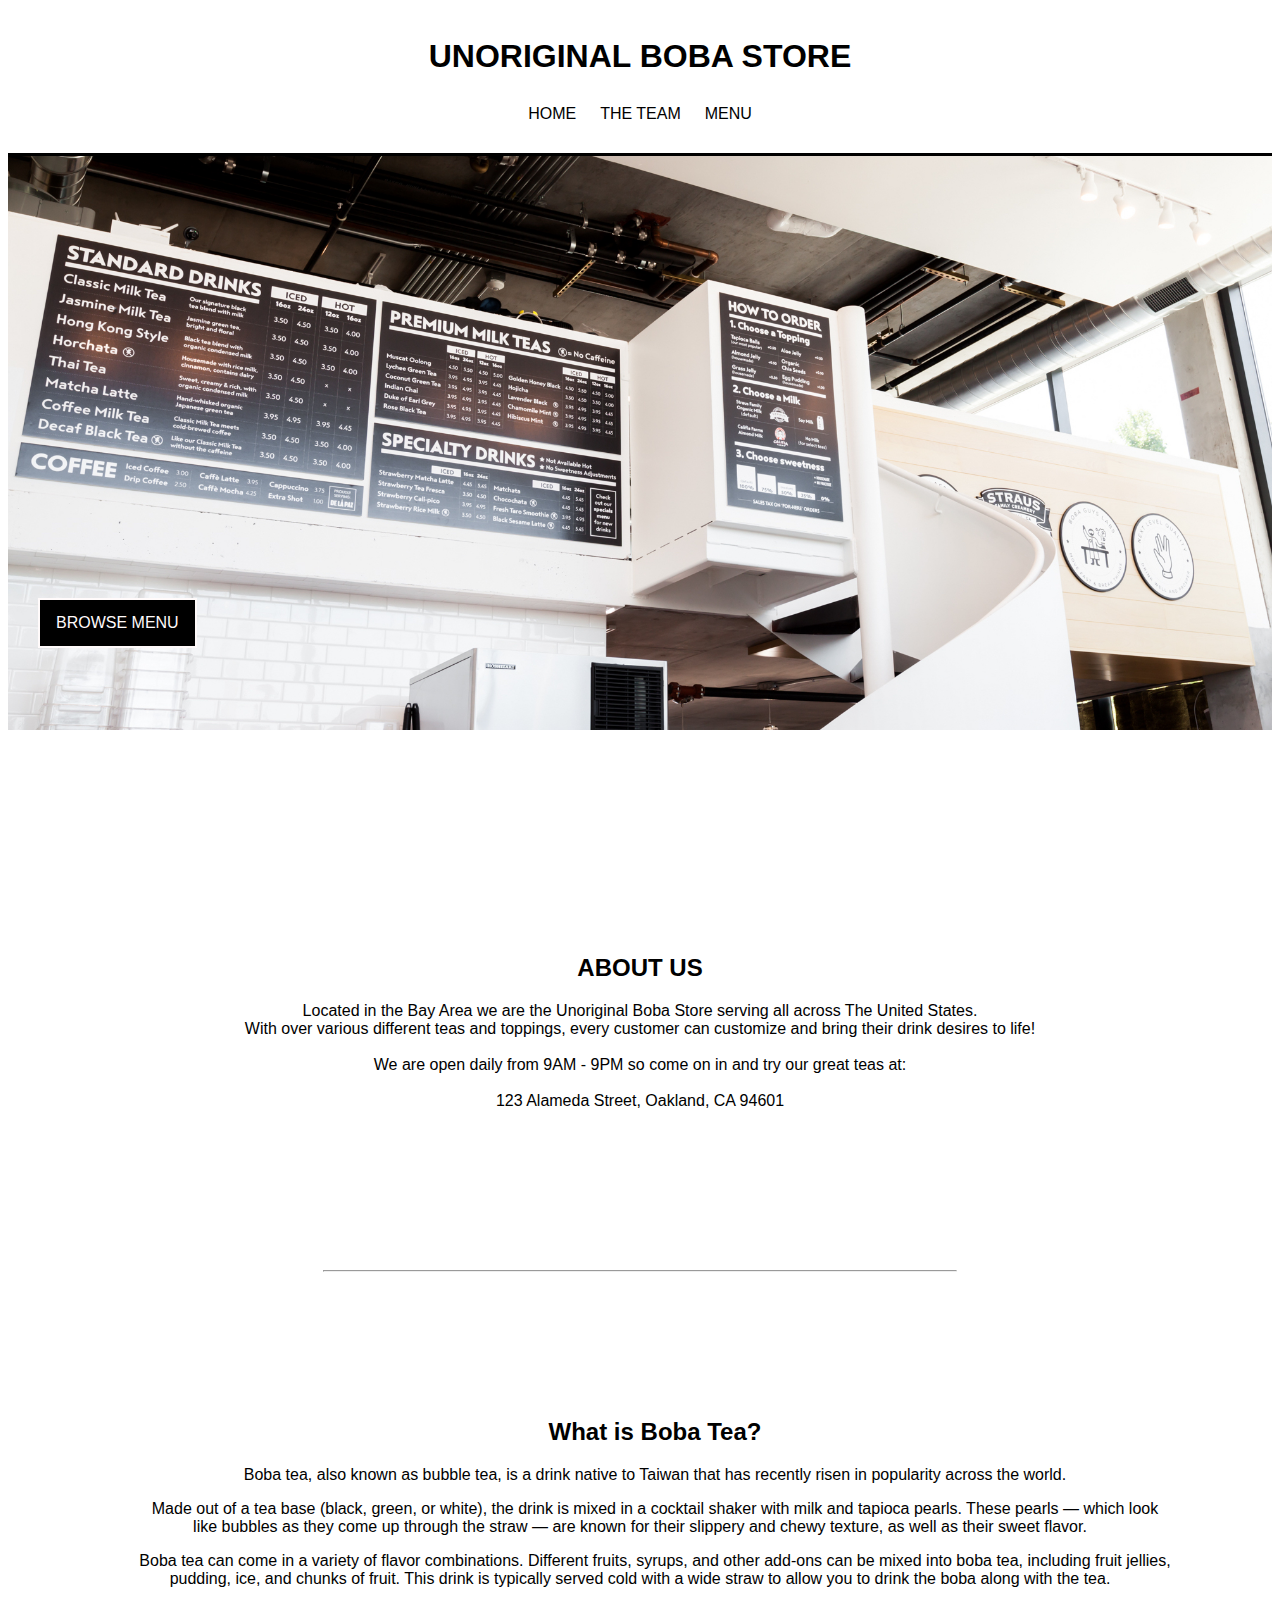
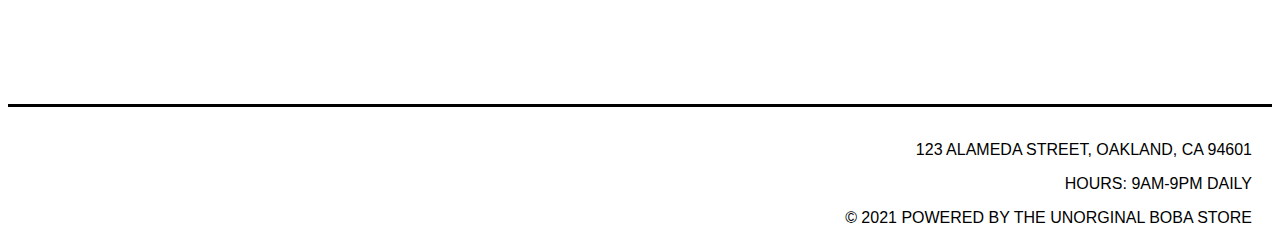
<file: PA1_ecommerceWebsite/index.html>
<!DOCTYPE html>
<html lang="en" dir="ltr">
  <head>
    <meta charset="utf-8">
    <meta name="viewport" content="width=device-width, initial-scale=1.0">
    <title>Boba Store</title>
    <link rel="shortcut icon" type="image/png" href="images/favicon.jpeg">
    <link rel="stylesheet" href="styles.css">
  </head>
  <body>

    <header>
      <h1 class="boba-header">Unoriginal Boba Store</h1>

        <div class="navbar-container">

          <a class="navbar" href="index.html">Home</a>
          <a class="navbar" href="team.html">The Team</a>
          <a class="navbar" href="menu.html">Menu</a>


        </div>
    </header>

    <div class="cover">
      <picture>
        <!-- <source media="(max-width: 750px)" srcset="images/coverMobile.jpeg"> -->
        <a href="menu.html"><img src="images/cover.jpeg"></a>

      </picture>


      <a href="menu.html"><p>BROWSE MENU</p></a>

    </div>

    <div id= "about-us">

      <h2>ABOUT US</h2>
      <p style="text-align:center">Located in the Bay Area we are the Unoriginal Boba Store serving all across The United States.
      <br>
      
        With over various different teas and toppings, every customer can customize and bring their drink desires to life!
      <br>
      <br>
        We are open daily from 9AM - 9PM so come on in and try our great teas at:
      <br><br>
        123 Alameda Street, Oakland, CA 94601
      </p>
    </div>

      <br><br>
      <hr style="width:50%"> <!--Horizontal line to separate each section-->


    <div id="what-is-boba">
      <br>
      <h2>What is Boba Tea?</h2>

      <p style="text-align:center">Boba tea, also known as bubble tea, is a drink native to Taiwan that has recently risen in popularity across the world.</p>
      <p style="text-align:center">Made out of a tea base (black, green, or white), the drink is mixed in a cocktail shaker with milk and tapioca pearls. These pearls — which look like bubbles as they come up through the straw — are known for their slippery and chewy texture, as well as their sweet flavor.</p>
      <p style="text-align:center">Boba tea can come in a variety of flavor combinations. Different fruits, syrups, and other add-ons can be mixed into boba tea, including fruit jellies, pudding, ice, and chunks of fruit. This drink is typically served cold with a wide straw to allow you to drink the boba along with the tea.</p>
    </div>
  </body>


  <footer>
  <br>
    <p> 123 Alameda Street, Oakland, CA 94601</p>
    <p>HOURS: 9AM-9PM DAILY</p>
  <p >© 2021 POWERED BY THE UNORGINAL BOBA STORE</p>


  </footer>
</html>
</file>
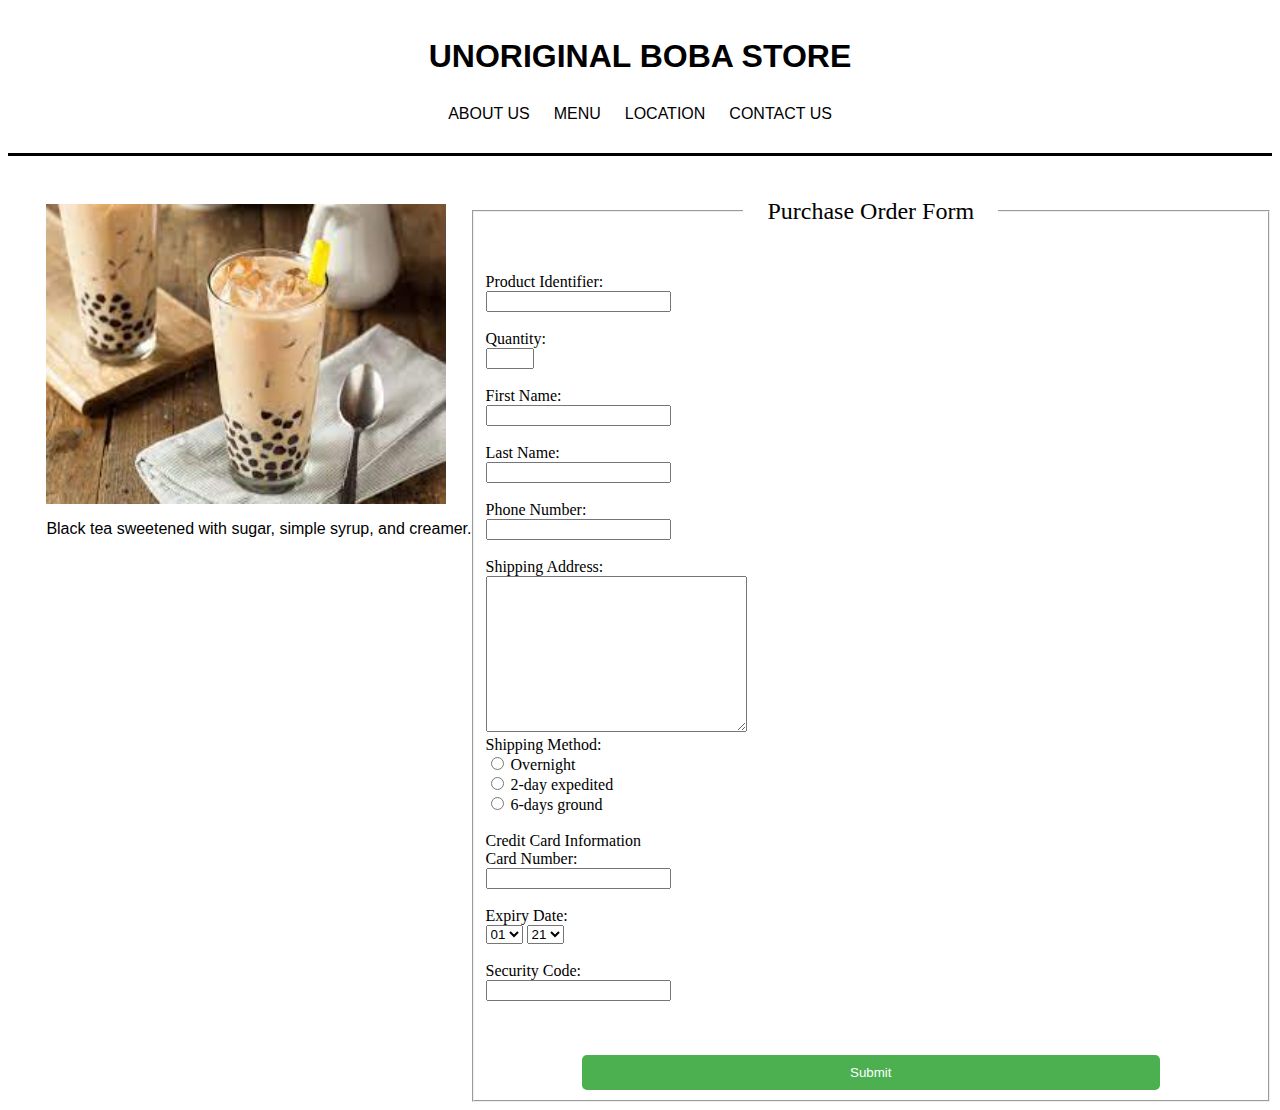
<file: PA1_ecommerceWebsite/black.html>
<!DOCTYPE html>
<html lang="en">
<head>
    <meta charset="UTF-8">
    <meta http-equiv="X-UA-Compatible" content="IE=edge">
    <meta name="viewport" content="width=device-width, initial-scale=1.0">
    <link rel="stylesheet" href="styles.css">
    <title>Black Milk Tea</title>
</head>
<header>
  <h1 class="boba-header">Unoriginal Boba Store</h1>

    <div class="navbar-container">

      <a class="navbar" href="#about-us">About Us</a>
      <a class="navbar" href="index.html#menu">Menu</a>
      <a class="navbar" href="#footer">Location</a>
      <a class="navbar" href="#contact-us">Contact Us</a>

    </div>
</header>
<body>
  <div class="prod-view">
    <!-- more images of black tea -->
    <img src="images/blackmilktea.jpeg" alt="black milk tea">

<!-- detailed description of black tea -->
    <p>Black tea sweetened with sugar, simple syrup, and creamer.</p>


</div>
<br>

<!-- order form -->
<!-- Currently not displaying body of email -->
<form action="mailto:anteater@uci.edu?subject=Purchase%20Order%20Information&body=sample%20body"
  method="POST"
  enctype="multipart/form-data"
  name="PurchaseOrderForm">
  <fieldset>
    <legend>Purchase Order Form</legend>
    <br>
    <label for="pid">Product Identifier:</label><br>
      <input type="text" id="pid" name="pid"><br>   <!-- input type as text instead of number just in case identifier contains numbers AND letters -->

    <br>

    <label for="qty">Quantity:</label><br>
      <input type="number" id="qty" name="qty" min="1" max="5"><br>

    <br>

    <label for="fname">First Name:</label><br>
      <input type="text" id="fname" name="fname"><br>

    <br>

    <label for="lname">Last Name:</label><br>
      <input type="text" id="lname" name="lname"><br>

    <br>

    <label for="phone">Phone Number:</label><br>
      <input type="tel" id="phone" name="phone" pattern="[0-9]{3}-[0-9]{2}-[0-9]{3}"><br>

    <br>

    <label for="ship_addr">Shipping Address:</label>
    <br>
      <textarea name="ship_addr" rows="10" cols="30">
      </textarea>

    <br>

    <label for="ship_method">Shipping Method:</label><br>
      <input type="radio" id="overnight" name="ship_method" value="overnight">
      <label for="overnight">Overnight</label><br>

      <input type="radio" id="2day" name="ship_method" value="2day">
      <label for="2day">2-day expedited</label><br>

      <input type="radio" id="6day" name="ship_method" value="6day">
      <label for="6day">6-days ground</label><br>

    <br>

    <label for="credit_card">Credit Card Information</label><br>
      <label for="card_num">Card Number:</label><br>
      <input type="number" id="card_num" name="card_num"><br><br>

      <label for="expiry1">Expiry Date:</label><br>
      <select id="expiry1" name="expiry1">
        <option value="january">01</option>
        <option value="february">02</option>
        <option value="march">03</option>
        <option value="april">04</option>
        <option value="may">05</option>
        <option value="june">06</option>
        <option value="july">07</option>
        <option value="august">08</option>
        <option value="september">09</option>
        <option value="october">10</option>
        <option value="november">11</option>
        <option value="december">12</option>
      </select>

      <select id="expiry2" name="expiry2">
        <option value="2021">21</option>
        <option value="2022">22</option>
        <option value="2023">23</option>
        <option value="2024">24</option>
        <option value="2025">25</option>
        <option value="2026">26</option>
        <option value="2027">27</option>
        <option value="2028">28</option>
        <option value="2029">29</option>
        <option value="2030">30</option>
      </select>

      <br>
      <br>

      <!-- 3 digit number -->
      <label for="sCode">Security Code:</label><br>
      <input type="number" id="sCode" name="sCode"><br><br>

    <br>
    <br>

    <input type="submit" value="Submit">
  </fieldset>
  </form>

</body>
</html>
</file>
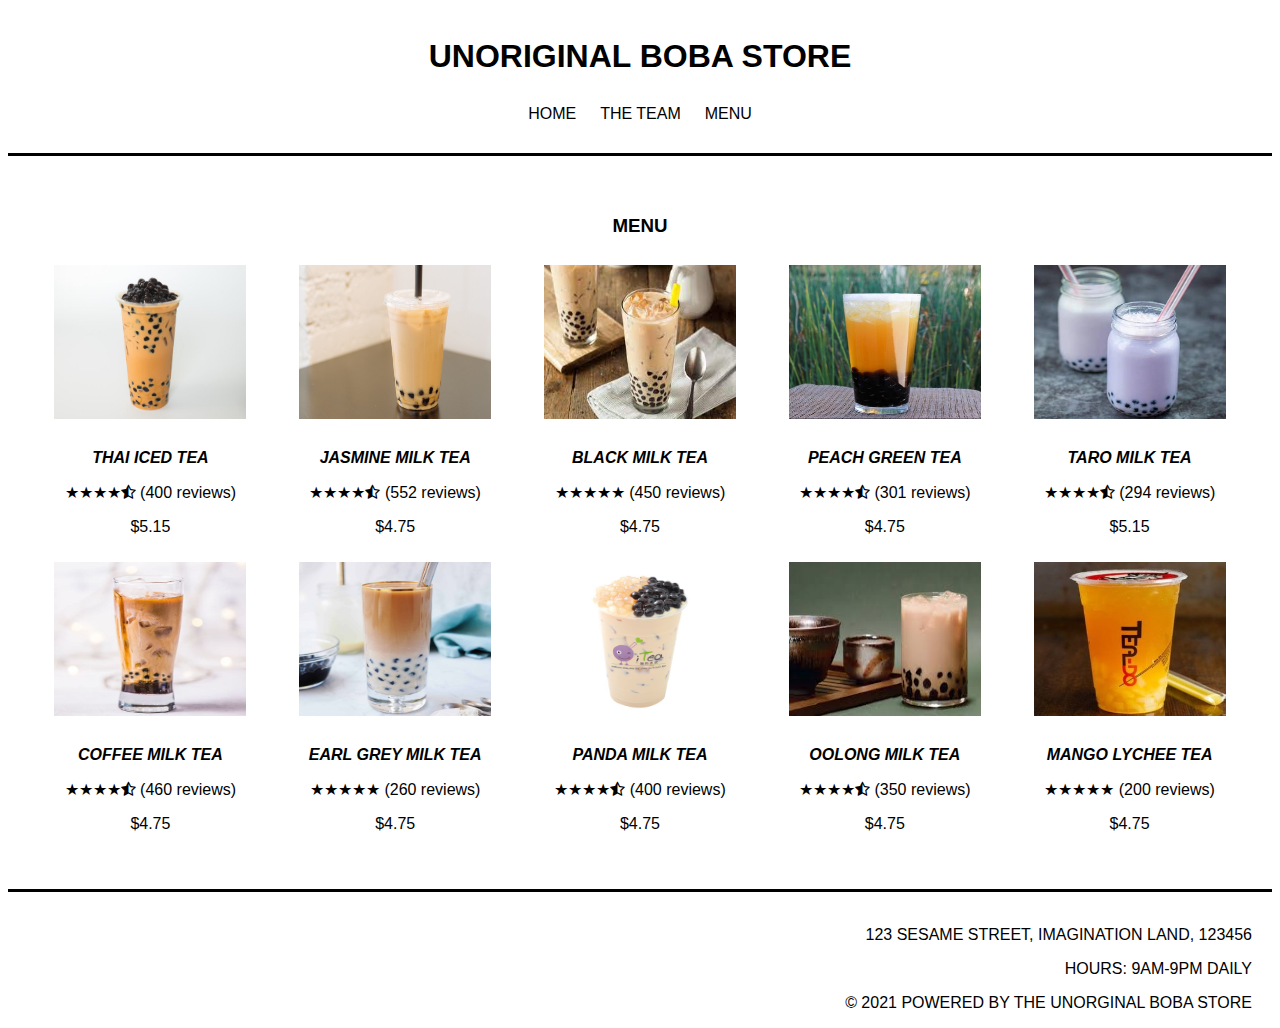
<file: PA1_ecommerceWebsite/menu.html>
<!DOCTYPE html>
<html lang="en">
<head>
    <meta charset="UTF-8">
    <meta http-equiv="X-UA-Compatible" content="IE=edge">
    <meta name="viewport" content="width=device-width, initial-scale=1.0">
    <link rel="stylesheet" href="styles.css">
    <link rel="stylesheet" href="https://cdnjs.cloudflare.com/ajax/libs/font-awesome/4.7.0/css/font-awesome.min.css">
    <link rel="shortcut icon" type="image/png" href="images/favicon.jpeg">
    <title>MENU</title>
</head>
<body>
    <header>
        <h1 class="boba-header">Unoriginal Boba Store</h1>

          <div class="navbar-container">

            <a class="navbar" href="index.html">Home</a>
            <a class="navbar" href="team.html">The Team</a>
            <a class="navbar" href="menu.html">Menu</a>


          </div>
      </header>

    <section id="menu">
        <h3>Menu</h3>


        <div class="menu-container">

          <div class="menu-item">
            <a href="teas/thai.html"><img src="images/thaitea.jpeg" alt="thai tea" class="img-boba"></a>
            <p><strong><em>Thai Iced Tea</em></strong></p>
            <p style="text-transform: lowercase;">&#9733;&#9733;&#9733;&#9733;<i class="fa fa-star-half-full"></i> (400 reviews)</p>
            <p>$5.15</p>

            <!-- <p>Caffeinated black tea with creamer.<br><br>$4.75 </p> -->
          </div>

          <div class="menu-item">
            <a href="teas/jasmine.html"><img src="images/jasmine.jpeg" alt="jasmine milk tea" class="img-boba"></a>
            <p ><strong><em>Jasmine Milk Tea</em></strong>
            <p style="text-transform: lowercase;">&#9733;&#9733;&#9733;&#9733;<i class="fa fa-star-half-full"></i> (552 reviews)</p>
            <p>$4.75</p>
            <!-- <p >Jasmine tea sweetened with sugar, simple syrup, and creamer.<br><br>$4.75</p> -->
          </div>

          <div class="menu-item">
            <a href="teas/black.html"><img src="images/blackmilktea.jpeg" alt="black milk tea" class="img-boba"></a>
            <p ><strong><em>Black Milk Tea</em></strong></p>
            <p style="text-transform: lowercase;">&#9733;&#9733;&#9733;&#9733;&#9733; (450 reviews)</p>
            <p>$4.75</p>
            <!-- <p >Black tea sweetened with sugar, simple syrup, and creamer.<br><br>$4.75</p> -->
          </div>

          <div class="menu-item">
            <a href="teas/peach.html"><img src="images/peachgreen.jpeg" alt="peach green tea" class="img-boba"></a>
            <p ><strong><em>Peach Green Tea</em></strong></p>
            <p style="text-transform: lowercase;">&#9733;&#9733;&#9733;&#9733;<i class="fa fa-star-half-full"></i> (301 reviews)</p>
            <p>$4.75</p>
            <!-- <p > Jasmine green tea with peach syrup.<br><br>$4.75 </p> -->
          </div>

          <div class="menu-item">
            <a href="teas/taro.html"><img src="images/taro.jpeg" alt="taro milk tea" class="img-boba"></a>
            <p ><strong><em>Taro Milk Tea</em></strong></p>
            <p style="text-transform: lowercase;">&#9733;&#9733;&#9733;&#9733;<i class="fa fa-star-half-full"></i> (294 reviews)</p>
            <p>$5.15</p>
            <!-- <p >Jasmine tea sweetened with syrup, taro flavoring, and soy milk.<br><br>$4.75</p> -->
          </div>

          <div class="menu-item">
            <a href="teas/coffee.html"><img src="images/coffee.jpeg" alt="coffee milk tea" class="img-boba"></a>
            <p ></p><strong><em>Coffee Milk Tea</em></strong>
            <p style="text-transform: lowercase;">&#9733;&#9733;&#9733;&#9733;<i class="fa fa-star-half-full"></i> (460 reviews)</p>
            <p>$4.75</p>
            <!-- <p >Classic milk tea topped with a shot of espresso.<br><br>$5.50</p> -->
          </div>

          <div class="menu-item">
            <a href="teas/earl.html"><img src="images/earl.jpeg" alt="earl milk tea" class="img-boba"></a>
            <p class="grid-item-text"><strong><em>Earl Grey Milk Tea</em></strong></p>
            <p style="text-transform: lowercase;">&#9733;&#9733;&#9733;&#9733;&#9733;</i> (260 reviews)</p>
            <p>$4.75</p>
            <!-- <p class="grid-item-text">Sweetend with brown sugar and creamer.<br><br>$5.50</p> -->
          </div>

          <div class="menu-item">
            <a href="teas/panda.html"><img src="images/panda.jpeg" alt="panda milk tea" class="img-boba"></a>
            <p class="grid-item-text"><strong><em>Panda Milk Tea</em></strong></p>
            <p style="text-transform: lowercase;">&#9733;&#9733;&#9733;&#9733;<i class="fa fa-star-half-full"></i> (400 reviews)</p>
            <p>$4.75</p>
            <!-- <p class="grid-item-text">Classic milk tea with black and white tapioca pearls.<br><br>$5.50</p> -->
          </div>

          <div class="menu-item">
            <a href="teas/oolong.html"><img src="images/oolong.jpeg" alt="ooling milk tea" class="img-boba"></a>
            <p class="grid-item-text"><strong><em>Oolong Milk Tea</em></strong></p>
            <p style="text-transform: lowercase;">&#9733;&#9733;&#9733;&#9733;<i class="fa fa-star-half-full"></i> (350 reviews)</p>
            <p>$4.75</p>
            <!-- <p class="grid-item-text">Oolong milk tea with sugar, cream, and pink Himalayan salt.<br><br>$5.50</p> -->
          </div>

          <div class="menu-item">
            <a href="teas/mango.html"><img src="images/mango.jpeg" alt="mango lychee tea" class="img-boba"></a>
            <p class="grid-item-text"><strong><em>Mango Lychee Tea</em></strong></p>
            <p style="text-transform: lowercase;">&#9733;&#9733;&#9733;&#9733;&#9733; (200 reviews)</p>
            <p>$4.75</p>
            <!-- <p class="grid-item-text">Mango & lychee!<br><br>$5.50</p> -->
          </div>

        </div>


      </section>

</body>

<footer>
    <br>
      <p> 123 Sesame Street, Imagination Land, 123456</p>
      <p>HOURS: 9AM-9PM DAILY</p>
    <p >© 2021 POWERED BY THE UNORGINAL BOBA STORE</p>


  </footer>
</html>

<!-- graveyard code -->

<!-- <table class= "menu-container" style="width:100%">

  <tr>
    <td> <a href="teas/thai.html"><img src="images/thaitea.jpeg" alt="thai tea"><br></a><strong><em>Thai Iced Tea</em></strong><br><br>Caffeinated black tea with creamer.<br><br>$4.75 </td>
    <td> <a href="teas/jasmine.html"><img src="images/jasmine.jpeg" alt="jasmine milk tea"><br></a><strong><em>Jasmine Milk Tea</em></strong><br><br>Jasmine tea sweetened with sugar, simple syrup, and creamer.<br><br>$4.75 </td>
    <td> <a href="teas/black.html"><img src="images/blackmilktea.jpeg" alt="black milk tea"><br></a><strong><em>Black Milk Tea</em></strong><br><br>Black tea sweetened with sugar, simple syrup, and creamer.<br><br>$4.75 </td>
    <td> <a href="teas/peach.html"><img src="images/peachgreen.jpeg" alt="peach green tea"><br></a><strong><em>Peach Green Tea</em></strong><br><br>Black iced tea sweetened with peach syrup.<br><br>$4.75  </td>
    <td> <a href="teas/taro.html"><img src="images/taro.jpeg" alt="taro milk tea"><br></a><strong><em>Taro Milk Tea</em></strong><br><br>Jasmine tea sweetened with syrup, taro flavoring, and soy milk.<br><br>$4.75 </td>
  </tr>
  <tr>
    <td> <a href="teas/coffee.html"><img src="images/coffee.jpeg" alt="coffee milk tea"><br></a><strong><em>Coffee Milk Tea</em></strong><br><br>Classic milk tea topped with a shot of espresso.<br><br>$5.50 </td>
    <td> <a href="teas/earl.html"><img src="images/earl.jpeg" alt="earl milk tea"><br></a><strong><em>Earl Grey Milk Tea</em></strong><br><br>Sweetend with brown sugar and creamer.<br><br>$5.50 </td>
    <td> <a href="teas/panda.html"><img src="images/panda.jpeg" alt="panda milk tea"><br></a><strong><em>Panda Milk Tea</em></strong><br><br>Classic milk tea with black and white tapioca pearls.<br><br>$5.50 </td>
    <td> <a href="teas/oolong.html"><img src="images/oolong.jpeg" alt="ooling milk tea"><br></a><strong><em>Oolong Milk Tea</em></strong><br><br>Oolong milk tea with sugar, cream, and pink Himalayan salt.<br><br>$5.50 </td>
    <td> <a href="teas/mango.html"><img src="images/mango.jpeg" alt="mango lychee tea"><br></a><strong><em>Mango Lychee Tea</em></strong><br><br>Mango & lychee!<br><br>$5.50 </td>
  </tr>

</table> -->
</file>
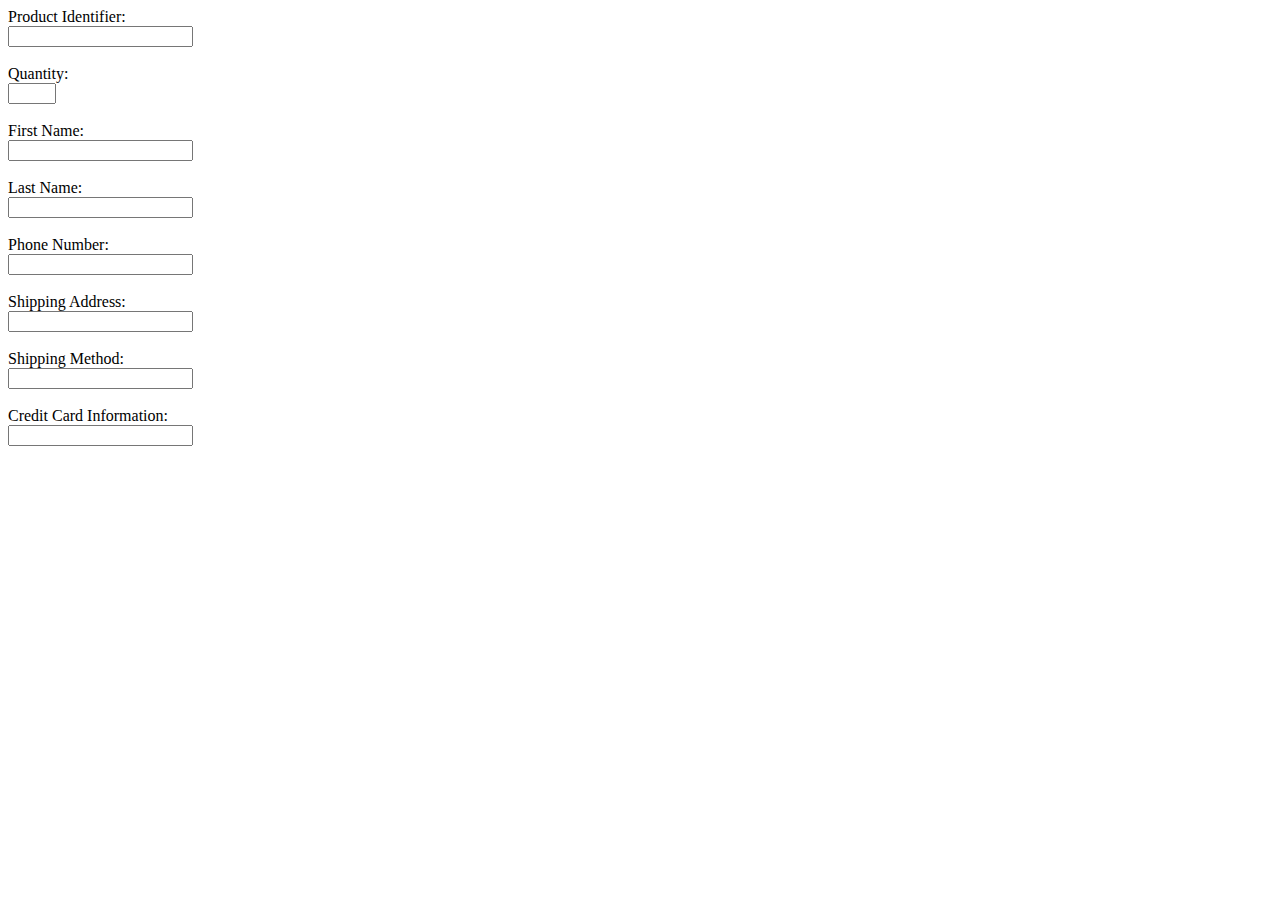
<file: PA1_ecommerceWebsite/thai.html>
<!DOCTYPE html>
<html lang="en" dir="ltr">

<!-- more images of thai tea -->

<!-- detailed description of thai tea -->

<!-- order form -->
<!-- Aliyah's plans to make form have a double border or solid border -->
<form>
  <label for="pid">Product Identifier:</label><br>
    <input type="text" id="pid" name="pid"><br>   <!-- input type as text instead of number just in case identifier contains numbers AND letters -->

  <br>

  <label for="qty">Quantity:</label><br>
    <input type="number" id="qty" name="qty" min="1" max="5"><br>

  <br>

  <label for="fname">First Name:</label><br>
    <input type="text" id="fname" name="fname"><br>

  <br>

  <label for="lname">Last Name:</label><br>
    <input type="text" id="lname" name="lname"><br>

  <br>

  <label for="phone">Phone Number:</label><br>
    <input type="tel" id="phone" name="phone" pattern="[0-9]{3}-[0-9]{2}-[0-9]{3}"><br>

  <br>

  <label for="ship_addr">Shipping Address:</label><br>
    <input type="text" id="ship_addr" name="ship_addr"><br>

  <br>

<!-- plans to make the below have radio button options: overnight, 2-day expedited, 6-days ground -->
  <label for="ship_method">Shipping Method:</label><br>
    <input type="number" id="qty" name="qty"><br>

  <br>

  <label for="credit_card">Credit Card Information:</label><br>
    <input type="number" id="qty" name="qty"><br>
</form>
</file>
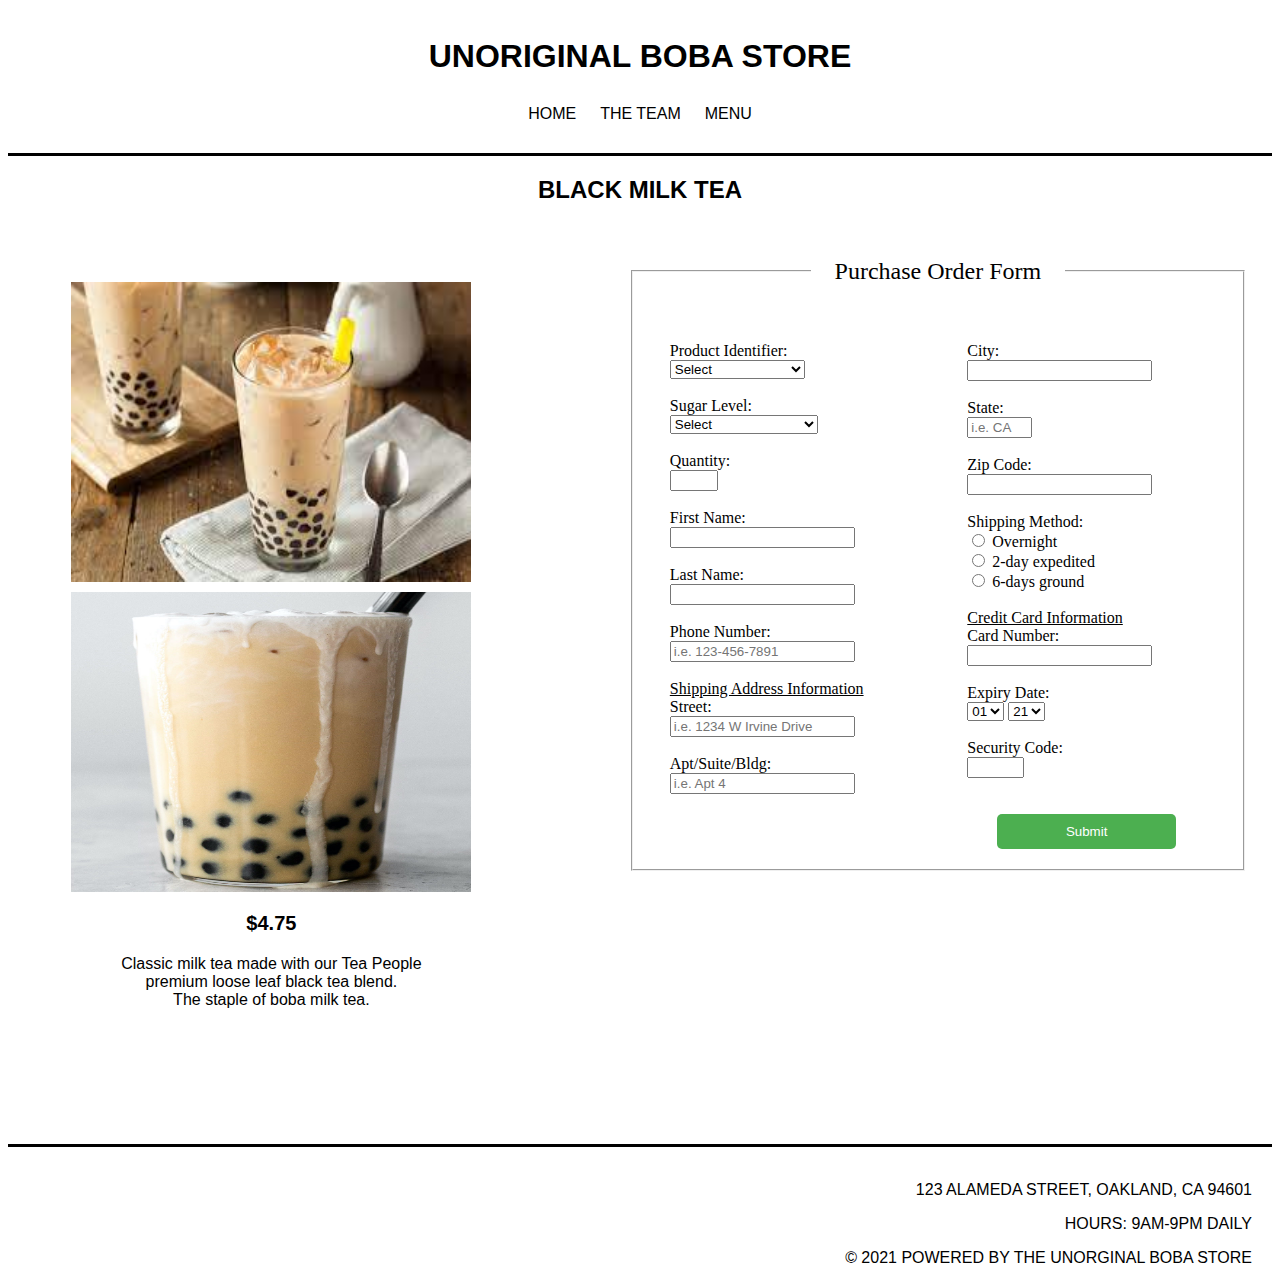
<file: PA1_ecommerceWebsite/teas/black.html>
<!DOCTYPE html>
<html lang="en">
<head>
    <meta charset="UTF-8">
    <meta http-equiv="X-UA-Compatible" content="IE=edge">
    <meta name="viewport" content="width=device-width, initial-scale=1.0">
    <link rel="shortcut icon" type="image/png" href="../images/favicon.jpeg">
    <link rel="stylesheet" href="../styles.css">
    <title>Black Milk Tea</title>
</head>
<header>
  <h1 class="boba-header">Unoriginal Boba Store</h1>

    <div class="navbar-container">

      <a class="navbar" href="../index.html">Home</a>
      <a class="navbar" href="../team.html">The Team</a>
      <a class="navbar" href="../menu.html">Menu</a>


    </div>
</header>
<body>

  <h2 style="text-align: center; font-family: Arial, Helvetica, sans-serif;">BLACK MILK TEA</h2>


  <div class="prod-container">
    <div class="prod-item">
      <div class="prod-view">
        <!-- more images -->
        <img src="../images/blackmilktea.jpeg" alt="black milk tea">
        <img src="../images/black2.jpeg" alt="black milk tea">
        <p style="font-weight: bold; font-size: 20px;"> $4.75</p>
        <!-- detailed description -->
        <p>Classic milk tea made with our Tea People
          <br>
          premium loose leaf black tea blend. <br>
          The staple of boba milk tea.</p>


      </div>
    </div>
    <div class="prod-item" >

      <!-- order form -->
      <form name="PurchaseOrderForm"
        onsubmit="return validateForm()"
        action="mailto:anteater@uci.edu?subject=Purchase%20Order%20Information"
        method="POST"
        enctype="text/plain">

        <fieldset>
          <legend>Purchase Order Form</legend>
          <br>
          <div class="form-container">
            <div class="form-item">

              <label for="pid">Product Identifier:</label><br>
              <select name="Product Identifier" id="pid" required>
              <option value="Select">Select</option>
              <option value="Black Milk Tea">Black Milk Tea</option>
              <option value="Coffee Milk Tea">Coffee Milk Tea</option>
              <option value="Earl Grey Milk Tea">Earl Grey Milk Tea</option>
              <option value="Jasmine Milk Tea">Jasmine Milk Tea</option>
              <option value="Mango Lychee Tea">Mango Lychee Tea</option>
              <option value="Oolong Milk Tea">Oolong Milk Tea</option>
              <option value="Panda Milk Tea">Panda Milk Tea</option>
              <option value="Peach Green Tea">Peach Green Tea</option>
              <option value="Taro Milk Tea">Taro Milk Tea</option>
              <option value="Thai Iced Tea">Thai Iced Tea</option>
              </select>
              <br>
              <br>
              <label for="sugar">Sugar Level:</label><br>
              <select name="Sugar Level" id="sugar" required>
              <option value="Select">Select</option>
              <option value="100% Regular Sweet">100% Regular Sweet</option>
              <option value="75% Sweet">75% Sweet</option>
              <option value="50% Sweet">50% Sweet</option>
              <option value="25% Sweet">25% Sweet</option>
              <option value="No Sweet">No Sweet</option>

              </select>
              <br>
              <br>

              <label for="qty">Quantity:</label><br>
              <input type="number" id="qty" name="Quantity" min="1" max="5" required><br>

              <br>

              <label for="fname">First Name:</label><br>
              <input type="text" id="fname" maxlength="32" name="First Name" pattern="[A-Za-z]{1,32}" required><br>

              <br>

              <label for="lname">Last Name:</label><br>
              <input type="text" id="lname" maxlength="32" name="Last Name" pattern="[A-Za-z]{1,32}" required><br>

              <br>

              <label for="phone">Phone Number:</label><br>
              <input type="tel" id="phone" name="Phone Number" placeholder="i.e. 123-456-7891" pattern="[0-9]{3}-[0-9]{3}-[0-9]{4}" required><br>

              <br>
              <label for="ship_addr"><u>Shipping Address Information</u></label><br>
              <label for="addr">Street:</label><br>
              <input type="text" id="addr" name="Address Line 1" placeholder="i.e. 1234 W Irvine Drive" required><br><br>
              <label for="addr">Apt/Suite/Bldg:</label><br>
              <input type="text" id="addr2" name="Address Line 2" placeholder="i.e. Apt 4"><br><br>



            </div><!-- class form item -->
            <div class="form-item">
              <label for="city">City:</label><br>
                <input type="text" id="city" name="City" required><br><br>

              <label for="state">State:</label><br>
                <input type="text" id="state" name="State" size="5" pattern="[A-Z]{2,2}" placeholder="i.e. CA" required><br><br>

              <label for="zip_code">Zip Code:</label><br>
                <input type="text" id="zip_code" name="Zip Code" pattern="[0-9]{5,5}" title="Zip code should be exactly 5 digits. e.g. 92801" required>

              <br>
              <br>

              <label for="ship_method">Shipping Method:</label><br>
              <input type="radio" id="overnight" name="Shipping Method" value="Overnight" required>
              <label for="overnight">Overnight</label><br>

              <input type="radio" id="2day" name="Shipping Method" value="2day" required>
              <label for="2day">2-day expedited</label><br>

              <input type="radio" id="6day" name="Shipping Method" value="6day" required>
              <label for="6day">6-days ground</label><br>

              <br>

              <label for="credit_card"><u>Credit Card Information</u></label><br>
              <label for="card_num">Card Number:</label><br>
              <input type="text" id="card_num" name="Card Number" pattern="[0-9]{13,16}" title="Credit card number should be between 13 and 16 digits." required><br><br>

              <label for="expiry1">Expiry Date:</label><br>
              <select id="expiry1" name="Expiration Month">
                <option value="January">01</option>
                <option value="February">02</option>
                <option value="March">03</option>
                <option value="April">04</option>
                <option value="May">05</option>
                <option value="June">06</option>
                <option value="July">07</option>
                <option value="August">08</option>
                <option value="September">09</option>
                <option value="October">10</option>
                <option value="November">11</option>
                <option value="December">12</option>
              </select>

              <select id="expiry2" name="Expiration Year">
                <option value="2021">21</option>
                <option value="2022">22</option>
                <option value="2023">23</option>
                <option value="2024">24</option>
                <option value="2025">25</option>
                <option value="2026">26</option>
                <option value="2027">27</option>
                <option value="2028">28</option>
                <option value="2029">29</option>
                <option value="2030">30</option>
              </select>

              <br>
              <br>

              <label for="sCode">Security Code:</label><br>
              <input type="text" id="sCode" name="Security Code" size="4" pattern="[0-9]{3,4}" required><br><br>

              <br>

              <input type="submit" value="Submit">

            </div>
          </div>

        </fieldset>
        </form>
    </div>
  </div>

  <footer>
  <br>
    <p> 123 Alameda Street, Oakland, CA 94601</p>
    <p>HOURS: 9AM-9PM DAILY</p>
  <p >© 2021 POWERED BY THE UNORGINAL BOBA STORE</p>


  </footer>

</body>

<!-- Runs form validation code from external JS file -->
<script src="../teas/form_validation.js"></script>

</html>


<!-- <div class="prod-container">
  <div class="prod-view-item">

  </div>
  <div class="prod-view-item">

  </div>
</div> -->
</file>
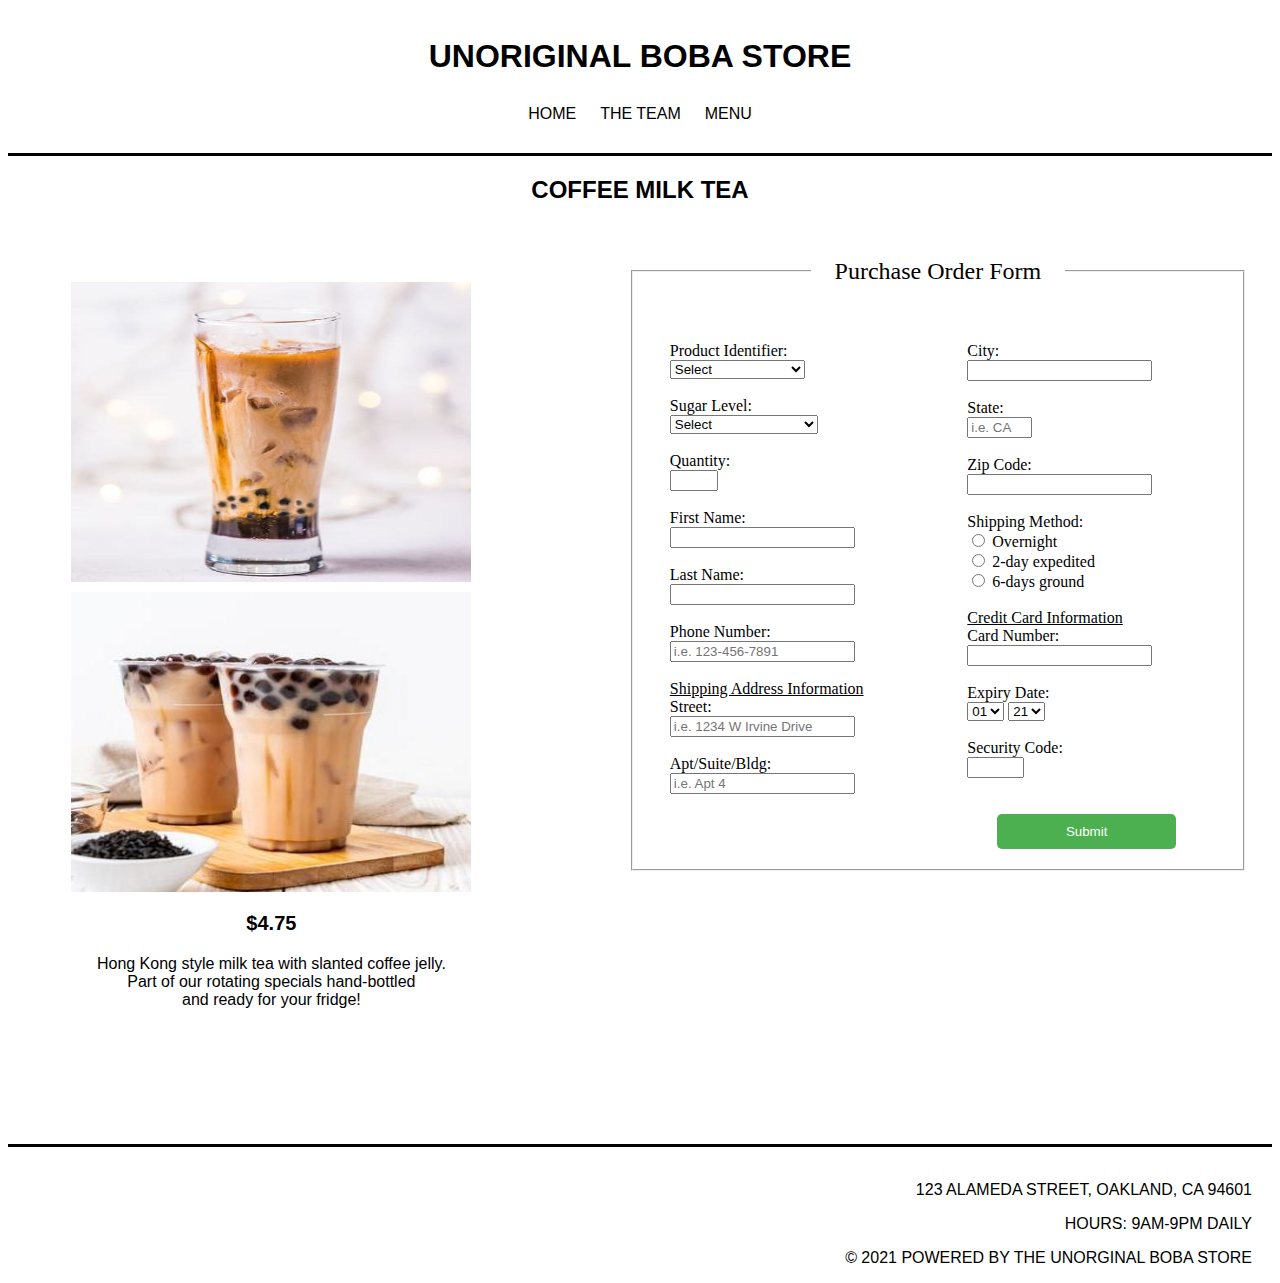
<file: PA1_ecommerceWebsite/teas/coffee.html>
<!DOCTYPE html>
<html lang="en">

<head>
  <meta charset="UTF-8">
  <meta http-equiv="X-UA-Compatible" content="IE=edge">
  <meta name="viewport" content="width=device-width, initial-scale=1.0">
  <link rel="stylesheet" href="../styles.css">
  <link rel="shortcut icon" type="image/png" href="../images/favicon.jpeg">
  <title>Coffee Milk Tea</title>
</head>
<header>
  <h1 class="boba-header">Unoriginal Boba Store</h1>

  <div class="navbar-container">

    <a class="navbar" href="../index.html">Home</a>
    <a class="navbar" href="../team.html">The Team</a>
    <a class="navbar" href="../menu.html">Menu</a>


  </div>
</header>

<body>
  <h2 style="text-align: center; font-family: Arial, Helvetica, sans-serif;">COFFEE MILK TEA</h2>

  <div class="prod-container">
    <div class="prod-item">
      <div class="prod-view">
        <!-- more images -->
        <img src="../images/coffee.jpeg" alt="coffee milk tea">
        <img src="../images/coffee2.jpeg" alt="coffee milk tea">
        <p style="font-weight: bold; font-size: 20px;"> $4.75</p>
        <!-- detailed description -->
        <p>Hong Kong style milk tea with slanted coffee jelly.
          <br>Part of our rotating specials hand-bottled
          <br>
          and ready for your fridge!</p>


      </div>
    </div>
    <div class="prod-item">
      <!-- order form -->
      <form name="PurchaseOrderForm" onsubmit="return validateForm()" action="mailto:anteater@uci.edu?subject=Purchase%20Order%20Information" method="POST" enctype="text/plain">

        <fieldset>
          <legend>Purchase Order Form</legend>
          <br>
          <div class="form-container">
            <div class="form-item">

              <label for="pid">Product Identifier:</label><br>
              <select name="Product Identifier" id="pid" required>
                <option value="Select">Select</option>
                <option value="Black Milk Tea">Black Milk Tea</option>
                <option value="Coffee Milk Tea">Coffee Milk Tea</option>
                <option value="Earl Grey Milk Tea">Earl Grey Milk Tea</option>
                <option value="Jasmine Milk Tea">Jasmine Milk Tea</option>
                <option value="Mango Lychee Tea">Mango Lychee Tea</option>
                <option value="Oolong Milk Tea">Oolong Milk Tea</option>
                <option value="Panda Milk Tea">Panda Milk Tea</option>
                <option value="Peach Green Tea">Peach Green Tea</option>
                <option value="Taro Milk Tea">Taro Milk Tea</option>
                <option value="Thai Iced Tea">Thai Iced Tea</option>
              </select>
              <br>
              <br>
              <label for="sugar">Sugar Level:</label><br>
              <select name="Sugar Level" id="sugar" required>
                <option value="Select">Select</option>
                <option value="100% Regular Sweet">100% Regular Sweet</option>
                <option value="75% Sweet">75% Sweet</option>
                <option value="50% Sweet">50% Sweet</option>
                <option value="25% Sweet">25% Sweet</option>
                <option value="No Sweet">No Sweet</option>

              </select>
              <br>
              <br>

              <label for="qty">Quantity:</label><br>
              <input type="number" id="qty" name="Quantity" min="1" max="5" required><br>

              <br>

              <label for="fname">First Name:</label><br>
              <input type="text" id="fname" maxlength="32" name="First Name" pattern="[A-Za-z]{1,32}" required><br>

              <br>

              <label for="lname">Last Name:</label><br>
              <input type="text" id="lname" maxlength="32" name="Last Name" pattern="[A-Za-z]{1,32}" required><br>

              <br>

              <label for="phone">Phone Number:</label><br>
              <input type="tel" id="phone" name="Phone Number" placeholder="i.e. 123-456-7891" pattern="[0-9]{3}-[0-9]{3}-[0-9]{4}" required><br>

              <br>
              <label for="ship_addr"><u>Shipping Address Information</u></label><br>
              <label for="addr">Street:</label><br>
              <input type="text" id="addr" name="Address Line 1" placeholder="i.e. 1234 W Irvine Drive" required><br><br>
              <label for="addr">Apt/Suite/Bldg:</label><br>
              <input type="text" id="addr2" name="Address Line 2" placeholder="i.e. Apt 4"><br><br>



            </div><!-- class form item -->
            <div class="form-item">
              <label for="city">City:</label><br>
              <input type="text" id="city" name="City" required><br><br>

              <label for="state">State:</label><br>
              <input type="text" id="state" name="State" size="5" pattern="[A-Z]{2,2}" placeholder="i.e. CA" required><br><br>

              <label for="zip_code">Zip Code:</label><br>
              <input type="text" id="zip_code" name="Zip Code" pattern="[0-9]{5,5}" title="Zip code should be exactly 5 digits. e.g. 92801" required>

              <br>
              <br>

              <label for="ship_method">Shipping Method:</label><br>
              <input type="radio" id="overnight" name="Shipping Method" value="Overnight" required>
              <label for="overnight">Overnight</label><br>

              <input type="radio" id="2day" name="Shipping Method" value="2day" required>
              <label for="2day">2-day expedited</label><br>

              <input type="radio" id="6day" name="Shipping Method" value="6day" required>
              <label for="6day">6-days ground</label><br>

              <br>

              <label for="credit_card"><u>Credit Card Information</u></label><br>
              <label for="card_num">Card Number:</label><br>
              <input type="text" id="card_num" name="Card Number" pattern="[0-9]{13,16}" title="Credit card number should be between 13 and 16 digits." required><br><br>

              <label for="expiry1">Expiry Date:</label><br>
              <select id="expiry1" name="Expiration Month">
                <option value="January">01</option>
                <option value="February">02</option>
                <option value="March">03</option>
                <option value="April">04</option>
                <option value="May">05</option>
                <option value="June">06</option>
                <option value="July">07</option>
                <option value="August">08</option>
                <option value="September">09</option>
                <option value="October">10</option>
                <option value="November">11</option>
                <option value="December">12</option>
              </select>

              <select id="expiry2" name="Expiration Year">
                <option value="2021">21</option>
                <option value="2022">22</option>
                <option value="2023">23</option>
                <option value="2024">24</option>
                <option value="2025">25</option>
                <option value="2026">26</option>
                <option value="2027">27</option>
                <option value="2028">28</option>
                <option value="2029">29</option>
                <option value="2030">30</option>
              </select>

              <br>
              <br>

              <label for="sCode">Security Code:</label><br>
              <input type="text" id="sCode" name="Security Code" size="4" pattern="[0-9]{3,4}" required><br><br>

              <br>

              <input type="submit" value="Submit">


        </fieldset>
      </form>

    </div>
  </div>

  <footer>
    <br>
    <p> 123 Alameda Street, Oakland, CA 94601</p>
    <p>HOURS: 9AM-9PM DAILY</p>
    <p>© 2021 POWERED BY THE UNORGINAL BOBA STORE</p>


  </footer>

</body>

<!-- Runs form validation code from external JS file -->
<script src="../teas/form_validation.js"></script>

</html>
</file>
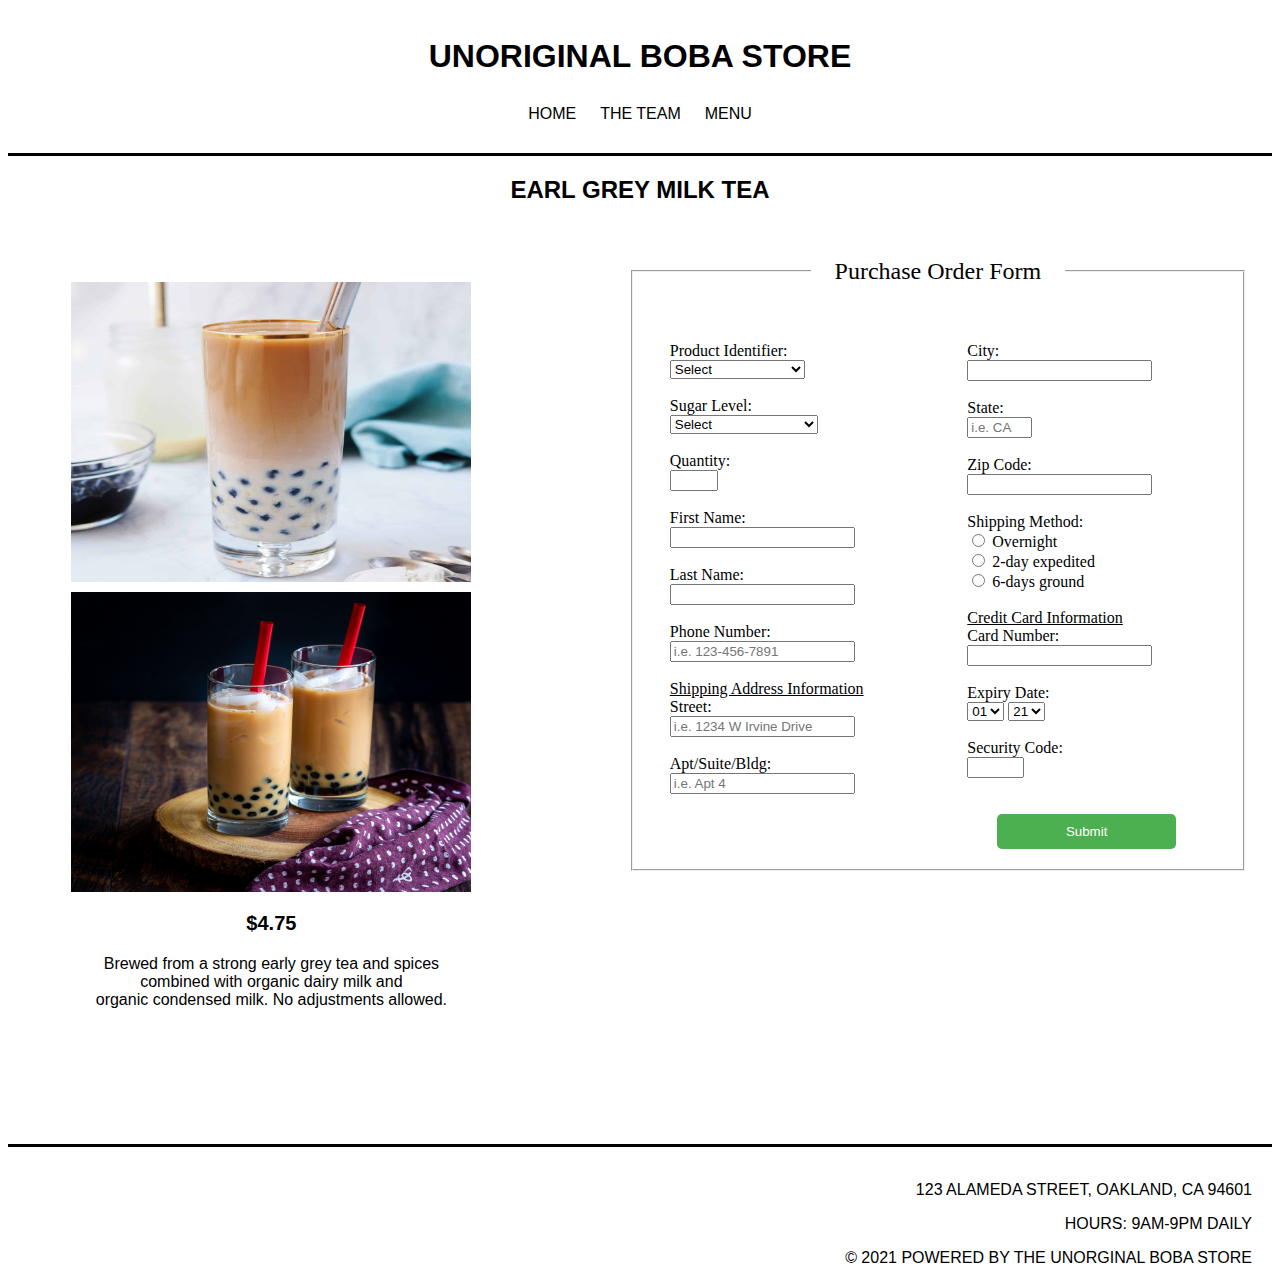
<file: PA1_ecommerceWebsite/teas/earl.html>
<!DOCTYPE html>
<html lang="en">

<head>
  <meta charset="UTF-8">
  <meta http-equiv="X-UA-Compatible" content="IE=edge">
  <meta name="viewport" content="width=device-width, initial-scale=1.0">
  <link rel="stylesheet" href="../styles.css">
  <link rel="shortcut icon" type="image/png" href="../images/favicon.jpeg">
  <title>Earl Grey Milk Tea</title>
</head>
<header>
  <h1 class="boba-header">Unoriginal Boba Store</h1>

  <div class="navbar-container">

    <a class="navbar" href="../index.html">Home</a>
    <a class="navbar" href="../team.html">The Team</a>
    <a class="navbar" href="../menu.html">Menu</a>


  </div>
</header>

<body>
  <h2 style="text-align: center; font-family: Arial, Helvetica, sans-serif;">EARL GREY MILK TEA</h2>


  <div class="prod-container">
    <div class="prod-item">
      <div class="prod-view">
        <!-- more images -->
        <img src="../images/earl.jpeg" alt="earl grey milk tea">
        <img src="../images/earl2.jpeg" alt="earl grey milk tea">
        <p style="font-weight: bold; font-size: 20px;"> $4.75</p>
        <!-- detailed description -->
        <p>Brewed from a strong early grey tea and spices
          <br>combined with organic dairy milk and
          <br>organic condensed milk. No adjustments allowed.</p>

      </div>
    </div>
    <div class="prod-item">
      <!-- order form -->
      <form name="PurchaseOrderForm" onsubmit="return validateForm()" action="mailto:anteater@uci.edu?subject=Purchase%20Order%20Information" method="POST" enctype="text/plain">

        <fieldset>
          <legend>Purchase Order Form</legend>
          <br>
          <div class="form-container">
            <div class="form-item">

              <label for="pid">Product Identifier:</label><br>
              <select name="Product Identifier" id="pid" required>
                <option value="Select">Select</option>
                <option value="Black Milk Tea">Black Milk Tea</option>
                <option value="Coffee Milk Tea">Coffee Milk Tea</option>
                <option value="Earl Grey Milk Tea">Earl Grey Milk Tea</option>
                <option value="Jasmine Milk Tea">Jasmine Milk Tea</option>
                <option value="Mango Lychee Tea">Mango Lychee Tea</option>
                <option value="Oolong Milk Tea">Oolong Milk Tea</option>
                <option value="Panda Milk Tea">Panda Milk Tea</option>
                <option value="Peach Green Tea">Peach Green Tea</option>
                <option value="Taro Milk Tea">Taro Milk Tea</option>
                <option value="Thai Iced Tea">Thai Iced Tea</option>
              </select>
              <br>
              <br>
              <label for="sugar">Sugar Level:</label><br>
              <select name="Sugar Level" id="sugar" required>
                <option value="Select">Select</option>
                <option value="100% Regular Sweet">100% Regular Sweet</option>
                <option value="75% Sweet">75% Sweet</option>
                <option value="50% Sweet">50% Sweet</option>
                <option value="25% Sweet">25% Sweet</option>
                <option value="No Sweet">No Sweet</option>

              </select>
              <br>
              <br>

              <label for="qty">Quantity:</label><br>
              <input type="number" id="qty" name="Quantity" min="1" max="5" required><br>

              <br>

              <label for="fname">First Name:</label><br>
              <input type="text" id="fname" maxlength="32" name="First Name" pattern="[A-Za-z]{1,32}" required><br>

              <br>

              <label for="lname">Last Name:</label><br>
              <input type="text" id="lname" maxlength="32" name="Last Name" pattern="[A-Za-z]{1,32}" required><br>

              <br>

              <label for="phone">Phone Number:</label><br>
              <input type="tel" id="phone" name="Phone Number" placeholder="i.e. 123-456-7891" pattern="[0-9]{3}-[0-9]{3}-[0-9]{4}" required><br>

              <br>
              <label for="ship_addr"><u>Shipping Address Information</u></label><br>
              <label for="addr">Street:</label><br>
              <input type="text" id="addr" name="Address Line 1" placeholder="i.e. 1234 W Irvine Drive" required><br><br>
              <label for="addr">Apt/Suite/Bldg:</label><br>
              <input type="text" id="addr2" name="Address Line 2" placeholder="i.e. Apt 4"><br><br>



            </div><!-- class form item -->
            <div class="form-item">
              <label for="city">City:</label><br>
              <input type="text" id="city" name="City" required><br><br>

              <label for="state">State:</label><br>
              <input type="text" id="state" name="State" size="5" pattern="[A-Z]{2,2}" placeholder="i.e. CA" required><br><br>

              <label for="zip_code">Zip Code:</label><br>
              <input type="text" id="zip_code" name="Zip Code" pattern="[0-9]{5,5}" title="Zip code should be exactly 5 digits. e.g. 92801" required>

              <br>
              <br>

              <label for="ship_method">Shipping Method:</label><br>
              <input type="radio" id="overnight" name="Shipping Method" value="Overnight" required>
              <label for="overnight">Overnight</label><br>

              <input type="radio" id="2day" name="Shipping Method" value="2day" required>
              <label for="2day">2-day expedited</label><br>

              <input type="radio" id="6day" name="Shipping Method" value="6day" required>
              <label for="6day">6-days ground</label><br>

              <br>

              <label for="credit_card"><u>Credit Card Information</u></label><br>
              <label for="card_num">Card Number:</label><br>
              <input type="text" id="card_num" name="Card Number" pattern="[0-9]{13,16}" title="Credit card number should be between 13 and 16 digits." required><br><br>

              <label for="expiry1">Expiry Date:</label><br>
              <select id="expiry1" name="Expiration Month">
                <option value="January">01</option>
                <option value="February">02</option>
                <option value="March">03</option>
                <option value="April">04</option>
                <option value="May">05</option>
                <option value="June">06</option>
                <option value="July">07</option>
                <option value="August">08</option>
                <option value="September">09</option>
                <option value="October">10</option>
                <option value="November">11</option>
                <option value="December">12</option>
              </select>

              <select id="expiry2" name="Expiration Year">
                <option value="2021">21</option>
                <option value="2022">22</option>
                <option value="2023">23</option>
                <option value="2024">24</option>
                <option value="2025">25</option>
                <option value="2026">26</option>
                <option value="2027">27</option>
                <option value="2028">28</option>
                <option value="2029">29</option>
                <option value="2030">30</option>
              </select>

              <br>
              <br>

              <label for="sCode">Security Code:</label><br>
              <input type="text" id="sCode" name="Security Code" size="4" pattern="[0-9]{3,4}" required><br><br>

              <br>

              <input type="submit" value="Submit">
            </div>
          </div>
        </fieldset>
      </form>

    </div>
  </div>

  <footer>
    <br>
    <p> 123 Alameda Street, Oakland, CA 94601</p>
    <p>HOURS: 9AM-9PM DAILY</p>
    <p>© 2021 POWERED BY THE UNORGINAL BOBA STORE</p>


  </footer>

</body>

<!-- Runs form validation code from external JS file -->
<script src="../teas/form_validation.js"></script>

</html>
</file>
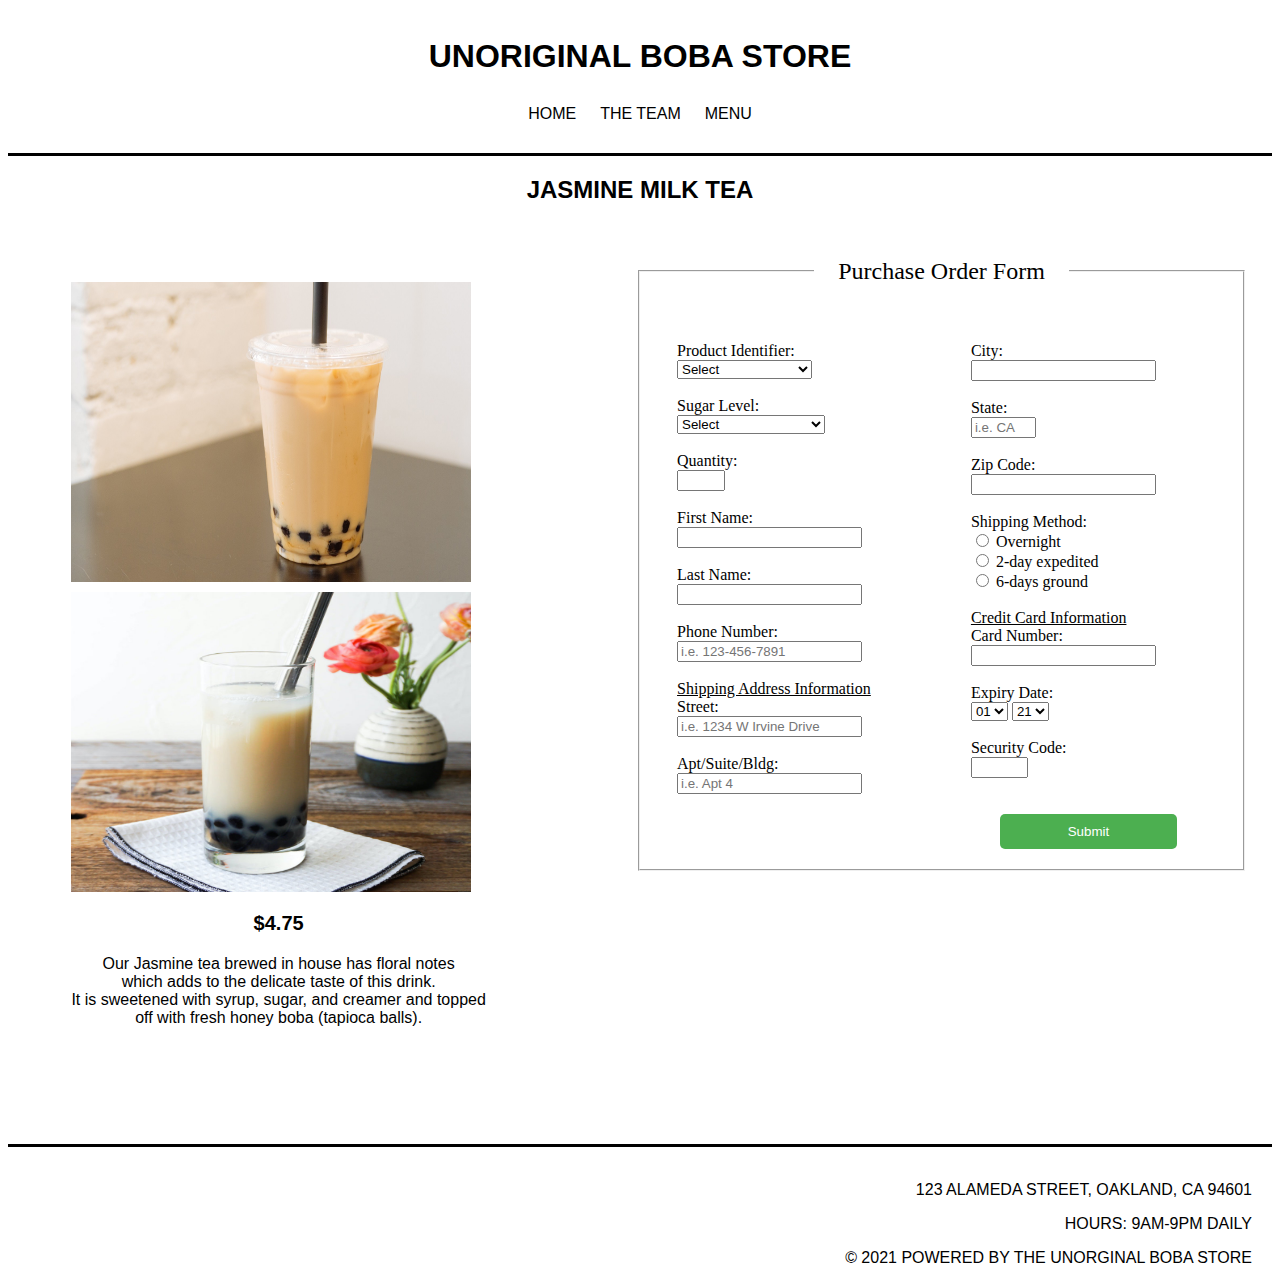
<file: PA1_ecommerceWebsite/teas/jasmine.html>
<!DOCTYPE html>
<html lang="en">
<head>
    <meta charset="UTF-8">
    <meta http-equiv="X-UA-Compatible" content="IE=edge">
    <meta name="viewport" content="width=device-width, initial-scale=1.0">
    <link rel="stylesheet" href="../styles.css">
    <link rel="shortcut icon" type="image/png" href="../images/favicon.jpeg">
    <title>Jasmine Milk Tea</title>
</head>
<header>
  <h1 class="boba-header">Unoriginal Boba Store</h1>

    <div class="navbar-container">

      <a class="navbar" href="../index.html">Home</a>
      <a class="navbar" href="../team.html">The Team</a>
      <a class="navbar" href="../menu.html">Menu</a>


    </div>
</header>
<body>
  <h2 style="text-align: center; font-family: Arial, Helvetica, sans-serif;">JASMINE MILK TEA</h2>

  <div class="prod-container">
    <div class="prod-item">
      <div class="prod-view">
        <!-- more images -->
        <img src="../images/jasmine.jpeg" alt="jasmine milk tea">
        <img src="../images/jasmine2.jpeg" alt="jasmine milk tea">
        <p style="font-weight: bold; font-size: 20px;"> $4.75</p>
        <!-- detailed description -->
        <p>Our Jasmine tea brewed in house has floral notes
          <br> which adds to the delicate taste of this drink.
          <br>
          It is sweetened with syrup, sugar, and creamer and topped
          <br>
          off with fresh honey boba (tapioca balls).
        </p>

      </div>
    </div>
    <div class="prod-item">
      <!-- order form -->
      <form name="PurchaseOrderForm"
        onsubmit="return validateForm()"
        action="mailto:anteater@uci.edu?subject=Purchase%20Order%20Information"
        method="POST"
        enctype="text/plain">

        <fieldset>
          <legend>Purchase Order Form</legend>
          <br>
          <div class="form-container">
            <div class="form-item">

              <label for="pid">Product Identifier:</label><br>
              <select name="Product Identifier" id="pid" required>
              <option value="Select">Select</option>
              <option value="Black Milk Tea">Black Milk Tea</option>
              <option value="Coffee Milk Tea">Coffee Milk Tea</option>
              <option value="Earl Grey Milk Tea">Earl Grey Milk Tea</option>
              <option value="Jasmine Milk Tea">Jasmine Milk Tea</option>
              <option value="Mango Lychee Tea">Mango Lychee Tea</option>
              <option value="Oolong Milk Tea">Oolong Milk Tea</option>
              <option value="Panda Milk Tea">Panda Milk Tea</option>
              <option value="Peach Green Tea">Peach Green Tea</option>
              <option value="Taro Milk Tea">Taro Milk Tea</option>
              <option value="Thai Iced Tea">Thai Iced Tea</option>
              </select>
              <br>
              <br>
              <label for="sugar">Sugar Level:</label><br>
              <select name="Sugar Level" id="sugar" required>
              <option value="Select">Select</option>
              <option value="100% Regular Sweet">100% Regular Sweet</option>
              <option value="75% Sweet">75% Sweet</option>
              <option value="50% Sweet">50% Sweet</option>
              <option value="25% Sweet">25% Sweet</option>
              <option value="No Sweet">No Sweet</option>

              </select>
              <br>
              <br>

              <label for="qty">Quantity:</label><br>
              <input type="number" id="qty" name="Quantity" min="1" max="5" required><br>

              <br>

              <label for="fname">First Name:</label><br>
              <input type="text" id="fname" maxlength="32" name="First Name" pattern="[A-Za-z]{1,32}" required><br>

              <br>

              <label for="lname">Last Name:</label><br>
              <input type="text" id="lname" maxlength="32" name="Last Name" pattern="[A-Za-z]{1,32}" required><br>

              <br>

              <label for="phone">Phone Number:</label><br>
              <input type="tel" id="phone" name="Phone Number" placeholder="i.e. 123-456-7891" pattern="[0-9]{3}-[0-9]{3}-[0-9]{4}" required><br>

              <br>
              <label for="ship_addr"><u>Shipping Address Information</u></label><br>
              <label for="addr">Street:</label><br>
              <input type="text" id="addr" name="Address Line 1" placeholder="i.e. 1234 W Irvine Drive" required><br><br>
              <label for="addr">Apt/Suite/Bldg:</label><br>
              <input type="text" id="addr2" name="Address Line 2" placeholder="i.e. Apt 4"><br><br>



            </div><!-- class form item -->
            <div class="form-item">
              <label for="city">City:</label><br>
                <input type="text" id="city" name="City" required><br><br>

              <label for="state">State:</label><br>
                <input type="text" id="state" name="State" size="5" pattern="[A-Z]{2,2}" placeholder="i.e. CA" required><br><br>

              <label for="zip_code">Zip Code:</label><br>
                <input type="text" id="zip_code" name="Zip Code" pattern="[0-9]{5,5}" title="Zip code should be exactly 5 digits. e.g. 92801" required>

              <br>
              <br>

              <label for="ship_method">Shipping Method:</label><br>
              <input type="radio" id="overnight" name="Shipping Method" value="Overnight" required>
              <label for="overnight">Overnight</label><br>

              <input type="radio" id="2day" name="Shipping Method" value="2day" required>
              <label for="2day">2-day expedited</label><br>

              <input type="radio" id="6day" name="Shipping Method" value="6day" required>
              <label for="6day">6-days ground</label><br>

              <br>

              <label for="credit_card"><u>Credit Card Information</u></label><br>
              <label for="card_num">Card Number:</label><br>
              <input type="text" id="card_num" name="Card Number" pattern="[0-9]{13,16}" title="Credit card number should be between 13 and 16 digits." required><br><br>

              <label for="expiry1">Expiry Date:</label><br>
              <select id="expiry1" name="Expiration Month">
                <option value="January">01</option>
                <option value="February">02</option>
                <option value="March">03</option>
                <option value="April">04</option>
                <option value="May">05</option>
                <option value="June">06</option>
                <option value="July">07</option>
                <option value="August">08</option>
                <option value="September">09</option>
                <option value="October">10</option>
                <option value="November">11</option>
                <option value="December">12</option>
              </select>

              <select id="expiry2" name="Expiration Year">
                <option value="2021">21</option>
                <option value="2022">22</option>
                <option value="2023">23</option>
                <option value="2024">24</option>
                <option value="2025">25</option>
                <option value="2026">26</option>
                <option value="2027">27</option>
                <option value="2028">28</option>
                <option value="2029">29</option>
                <option value="2030">30</option>
              </select>

              <br>
              <br>

              <label for="sCode">Security Code:</label><br>
              <input type="text" id="sCode" name="Security Code" size="4" pattern="[0-9]{3,4}" required><br><br>

              <br>

              <input type="submit" value="Submit">

            </div>
          </div>

        </fieldset>
        </form>
    </div>
  </div>

  <footer>
  <br>
    <p> 123 Alameda Street, Oakland, CA 94601</p>
    <p>HOURS: 9AM-9PM DAILY</p>
  <p >© 2021 POWERED BY THE UNORGINAL BOBA STORE</p>


  </footer>

</body>

<!-- Runs form validation code from external JS file -->
<script src="../teas/form_validation.js"></script>

</html>
</file>
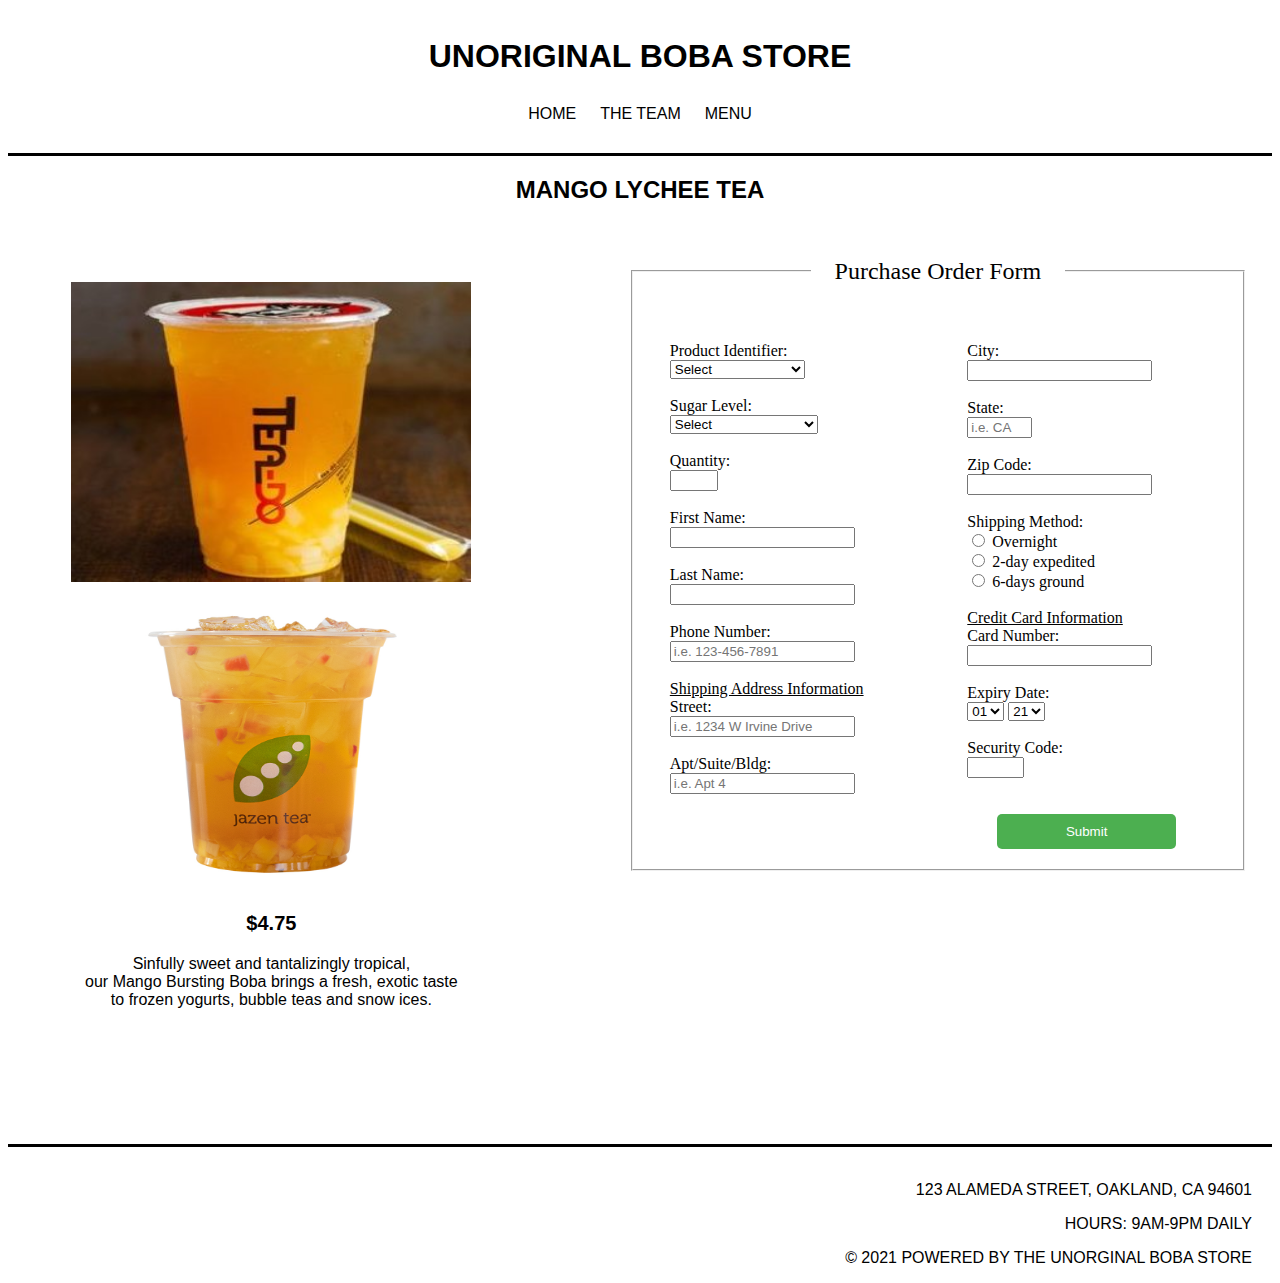
<file: PA1_ecommerceWebsite/teas/mango.html>
<!DOCTYPE html>
<html lang="en">
<head>
    <meta charset="UTF-8">
    <meta http-equiv="X-UA-Compatible" content="IE=edge">
    <meta name="viewport" content="width=device-width, initial-scale=1.0">
    <link rel="stylesheet" href="../styles.css">
    <link rel="shortcut icon" type="image/png" href="../images/favicon.jpeg">
    <title>Mango Lychee Tea</title>
</head>
<header>
  <h1 class="boba-header">Unoriginal Boba Store</h1>

    <div class="navbar-container">

      <a class="navbar" href="../index.html">Home</a>
      <a class="navbar" href="../team.html">The Team</a>
      <a class="navbar" href="../menu.html">Menu</a>


    </div>
</header>
<body>
  <h2 style="text-align: center; font-family: Arial, Helvetica, sans-serif;">MANGO LYCHEE TEA</h2>


  <div class="prod-container">
    <div class="prod-item">
      <div class="prod-view">
        <!-- more images -->
        <img src="../images/mango.jpeg" alt="mango lychee tea">
        <img src="../images/mango2.jpeg" alt="mango lychee tea">
        <p style="font-weight: bold; font-size: 20px;"> $4.75</p>
      <!-- detailed description -->
        <p>Sinfully sweet and tantalizingly tropical,
          <br>our Mango Bursting Boba brings a fresh, exotic taste
          <br> to frozen yogurts, bubble teas and snow ices.</p>


      </div>
    </div>
    <div class="prod-item">
      <!-- order form -->
      <form name="PurchaseOrderForm"
        onsubmit="return validateForm()"
        action="mailto:anteater@uci.edu?subject=Purchase%20Order%20Information"
        method="POST"
        enctype="text/plain">

        <fieldset>
          <legend>Purchase Order Form</legend>
          <br>
          <div class="form-container">
            <div class="form-item">

              <label for="pid">Product Identifier:</label><br>
              <select name="Product Identifier" id="pid" required>
              <option value="Select">Select</option>
              <option value="Black Milk Tea">Black Milk Tea</option>
              <option value="Coffee Milk Tea">Coffee Milk Tea</option>
              <option value="Earl Grey Milk Tea">Earl Grey Milk Tea</option>
              <option value="Jasmine Milk Tea">Jasmine Milk Tea</option>
              <option value="Mango Lychee Tea">Mango Lychee Tea</option>
              <option value="Oolong Milk Tea">Oolong Milk Tea</option>
              <option value="Panda Milk Tea">Panda Milk Tea</option>
              <option value="Peach Green Tea">Peach Green Tea</option>
              <option value="Taro Milk Tea">Taro Milk Tea</option>
              <option value="Thai Iced Tea">Thai Iced Tea</option>
              </select>
              <br>
              <br>
              <label for="sugar">Sugar Level:</label><br>
              <select name="Sugar Level" id="sugar" required>
              <option value="Select">Select</option>
              <option value="100% Regular Sweet">100% Regular Sweet</option>
              <option value="75% Sweet">75% Sweet</option>
              <option value="50% Sweet">50% Sweet</option>
              <option value="25% Sweet">25% Sweet</option>
              <option value="No Sweet">No Sweet</option>

              </select>
              <br>
              <br>

              <label for="qty">Quantity:</label><br>
              <input type="number" id="qty" name="Quantity" min="1" max="5" required><br>

              <br>

              <label for="fname">First Name:</label><br>
              <input type="text" id="fname" maxlength="32" name="First Name" pattern="[A-Za-z]{1,32}" required><br>

              <br>

              <label for="lname">Last Name:</label><br>
              <input type="text" id="lname" maxlength="32" name="Last Name" pattern="[A-Za-z]{1,32}" required><br>

              <br>

              <label for="phone">Phone Number:</label><br>
              <input type="tel" id="phone" name="Phone Number" placeholder="i.e. 123-456-7891" pattern="[0-9]{3}-[0-9]{3}-[0-9]{4}" required><br>

              <br>
              <label for="ship_addr"><u>Shipping Address Information</u></label><br>
              <label for="addr">Street:</label><br>
              <input type="text" id="addr" name="Address Line 1" placeholder="i.e. 1234 W Irvine Drive" required><br><br>
              <label for="addr">Apt/Suite/Bldg:</label><br>
              <input type="text" id="addr2" name="Address Line 2" placeholder="i.e. Apt 4"><br><br>



            </div><!-- class form item -->
            <div class="form-item">
              <label for="city">City:</label><br>
                <input type="text" id="city" name="City" required><br><br>

              <label for="state">State:</label><br>
                <input type="text" id="state" name="State" size="5" pattern="[A-Z]{2,2}" placeholder="i.e. CA" required><br><br>

              <label for="zip_code">Zip Code:</label><br>
                <input type="text" id="zip_code" name="Zip Code" pattern="[0-9]{5,5}" title="Zip code should be exactly 5 digits. e.g. 92801" required>

              <br>
              <br>

              <label for="ship_method">Shipping Method:</label><br>
              <input type="radio" id="overnight" name="Shipping Method" value="Overnight" required>
              <label for="overnight">Overnight</label><br>

              <input type="radio" id="2day" name="Shipping Method" value="2day" required>
              <label for="2day">2-day expedited</label><br>

              <input type="radio" id="6day" name="Shipping Method" value="6day" required>
              <label for="6day">6-days ground</label><br>

              <br>

              <label for="credit_card"><u>Credit Card Information</u></label><br>
              <label for="card_num">Card Number:</label><br>
              <input type="text" id="card_num" name="Card Number" pattern="[0-9]{13,16}" title="Credit card number should be between 13 and 16 digits." required><br><br>

              <label for="expiry1">Expiry Date:</label><br>
              <select id="expiry1" name="Expiration Month">
                <option value="January">01</option>
                <option value="February">02</option>
                <option value="March">03</option>
                <option value="April">04</option>
                <option value="May">05</option>
                <option value="June">06</option>
                <option value="July">07</option>
                <option value="August">08</option>
                <option value="September">09</option>
                <option value="October">10</option>
                <option value="November">11</option>
                <option value="December">12</option>
              </select>

              <select id="expiry2" name="Expiration Year">
                <option value="2021">21</option>
                <option value="2022">22</option>
                <option value="2023">23</option>
                <option value="2024">24</option>
                <option value="2025">25</option>
                <option value="2026">26</option>
                <option value="2027">27</option>
                <option value="2028">28</option>
                <option value="2029">29</option>
                <option value="2030">30</option>
              </select>

              <br>
              <br>

              <label for="sCode">Security Code:</label><br>
              <input type="text" id="sCode" name="Security Code" size="4" pattern="[0-9]{3,4}" required><br><br>

              <br>

              <input type="submit" value="Submit">

            </div>
          </div>

        </fieldset>
        </form>
    </div>
  </div>

  <footer>
  <br>
    <p> 123 Alameda Street, Oakland, CA 94601</p>
    <p>HOURS: 9AM-9PM DAILY</p>
  <p >© 2021 POWERED BY THE UNORGINAL BOBA STORE</p>


  </footer>

</body>

<!-- Runs form validation code from external JS file -->
<script src="../teas/form_validation.js"></script>

</html>
</file>
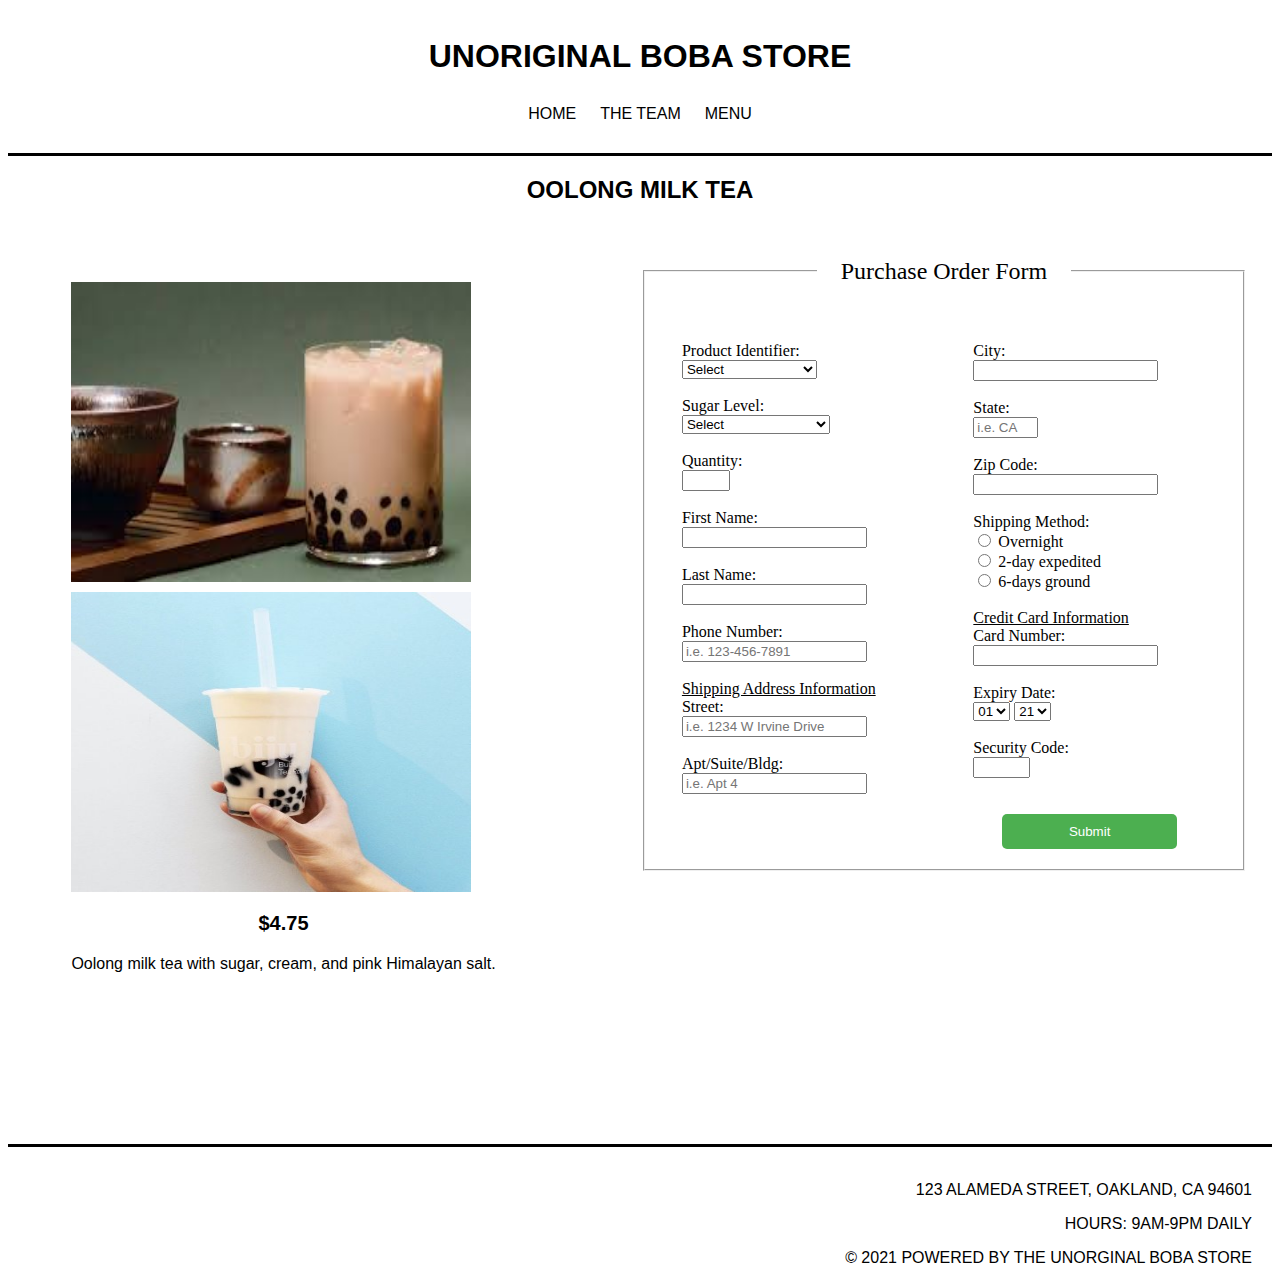
<file: PA1_ecommerceWebsite/teas/oolong.html>
<!DOCTYPE html>
<html lang="en">
<head>
    <meta charset="UTF-8">
    <meta http-equiv="X-UA-Compatible" content="IE=edge">
    <meta name="viewport" content="width=device-width, initial-scale=1.0">
    <link rel="stylesheet" href="../styles.css">
    <link rel="shortcut icon" type="image/png" href="../images/favicon.jpeg">
    <title>Oolong Milk Tea</title>
</head>
<header>
  <h1 class="boba-header">Unoriginal Boba Store</h1>

    <div class="navbar-container">

      <a class="navbar" href="../index.html">Home</a>
      <a class="navbar" href="../team.html">The Team</a>
      <a class="navbar" href="../menu.html">Menu</a>


    </div>
</header>
<body>
  <h2 style="text-align: center; font-family: Arial, Helvetica, sans-serif;">OOLONG MILK TEA</h2>


  <div class="prod-container">
    <div class="prod-item">
      <div class="prod-view">
        <!-- more images -->
        <img src="../images/oolong.jpeg" alt="oolong milk tea">
        <img src="../images/oolong2.jpeg" alt="oolong milk tea">
        <p style="font-weight: bold; font-size: 20px;"> $4.75</p>
        <!-- detailed description -->
        <p>Oolong milk tea with sugar, cream, and pink Himalayan salt.</p>


      </div>
    </div>
    <div class="prod-item">
      <!-- order form -->
      <form name="PurchaseOrderForm"
        onsubmit="return validateForm()"
        action="mailto:anteater@uci.edu?subject=Purchase%20Order%20Information"
        method="POST"
        enctype="text/plain">

        <fieldset>
          <legend>Purchase Order Form</legend>
          <br>
          <div class="form-container">
            <div class="form-item">

              <label for="pid">Product Identifier:</label><br>
              <select name="Product Identifier" id="pid" required>
              <option value="Select">Select</option>
              <option value="Black Milk Tea">Black Milk Tea</option>
              <option value="Coffee Milk Tea">Coffee Milk Tea</option>
              <option value="Earl Grey Milk Tea">Earl Grey Milk Tea</option>
              <option value="Jasmine Milk Tea">Jasmine Milk Tea</option>
              <option value="Mango Lychee Tea">Mango Lychee Tea</option>
              <option value="Oolong Milk Tea">Oolong Milk Tea</option>
              <option value="Panda Milk Tea">Panda Milk Tea</option>
              <option value="Peach Green Tea">Peach Green Tea</option>
              <option value="Taro Milk Tea">Taro Milk Tea</option>
              <option value="Thai Iced Tea">Thai Iced Tea</option>
              </select>
              <br>
              <br>
              <label for="sugar">Sugar Level:</label><br>
              <select name="Sugar Level" id="sugar" required>
              <option value="Select">Select</option>
              <option value="100% Regular Sweet">100% Regular Sweet</option>
              <option value="75% Sweet">75% Sweet</option>
              <option value="50% Sweet">50% Sweet</option>
              <option value="25% Sweet">25% Sweet</option>
              <option value="No Sweet">No Sweet</option>

              </select>
              <br>
              <br>

              <label for="qty">Quantity:</label><br>
              <input type="number" id="qty" name="Quantity" min="1" max="5" required><br>

              <br>

              <label for="fname">First Name:</label><br>
              <input type="text" id="fname" maxlength="32" name="First Name" pattern="[A-Za-z]{1,32}" required><br>

              <br>

              <label for="lname">Last Name:</label><br>
              <input type="text" id="lname" maxlength="32" name="Last Name" pattern="[A-Za-z]{1,32}" required><br>

              <br>

              <label for="phone">Phone Number:</label><br>
              <input type="tel" id="phone" name="Phone Number" placeholder="i.e. 123-456-7891" pattern="[0-9]{3}-[0-9]{3}-[0-9]{4}" required><br>

              <br>
              <label for="ship_addr"><u>Shipping Address Information</u></label><br>
              <label for="addr">Street:</label><br>
              <input type="text" id="addr" name="Address Line 1" placeholder="i.e. 1234 W Irvine Drive" required><br><br>
              <label for="addr">Apt/Suite/Bldg:</label><br>
              <input type="text" id="addr2" name="Address Line 2" placeholder="i.e. Apt 4"><br><br>



            </div><!-- class form item -->
            <div class="form-item">
              <label for="city">City:</label><br>
                <input type="text" id="city" name="City" required><br><br>

              <label for="state">State:</label><br>
                <input type="text" id="state" name="State" size="5" pattern="[A-Z]{2,2}" placeholder="i.e. CA" required><br><br>

              <label for="zip_code">Zip Code:</label><br>
                <input type="text" id="zip_code" name="Zip Code" pattern="[0-9]{5,5}" title="Zip code should be exactly 5 digits. e.g. 92801" required>

              <br>
              <br>

              <label for="ship_method">Shipping Method:</label><br>
              <input type="radio" id="overnight" name="Shipping Method" value="Overnight" required>
              <label for="overnight">Overnight</label><br>

              <input type="radio" id="2day" name="Shipping Method" value="2day" required>
              <label for="2day">2-day expedited</label><br>

              <input type="radio" id="6day" name="Shipping Method" value="6day" required>
              <label for="6day">6-days ground</label><br>

              <br>

              <label for="credit_card"><u>Credit Card Information</u></label><br>
              <label for="card_num">Card Number:</label><br>
              <input type="text" id="card_num" name="Card Number" pattern="[0-9]{13,16}" title="Credit card number should be between 13 and 16 digits." required><br><br>

              <label for="expiry1">Expiry Date:</label><br>
              <select id="expiry1" name="Expiration Month">
                <option value="January">01</option>
                <option value="February">02</option>
                <option value="March">03</option>
                <option value="April">04</option>
                <option value="May">05</option>
                <option value="June">06</option>
                <option value="July">07</option>
                <option value="August">08</option>
                <option value="September">09</option>
                <option value="October">10</option>
                <option value="November">11</option>
                <option value="December">12</option>
              </select>

              <select id="expiry2" name="Expiration Year">
                <option value="2021">21</option>
                <option value="2022">22</option>
                <option value="2023">23</option>
                <option value="2024">24</option>
                <option value="2025">25</option>
                <option value="2026">26</option>
                <option value="2027">27</option>
                <option value="2028">28</option>
                <option value="2029">29</option>
                <option value="2030">30</option>
              </select>

              <br>
              <br>

              <label for="sCode">Security Code:</label><br>
              <input type="text" id="sCode" name="Security Code" size="4" pattern="[0-9]{3,4}" required><br><br>

              <br>

              <input type="submit" value="Submit">

            </div>
          </div>

        </fieldset>
        </form>
    </div>
  </div>

  <footer>
  <br>
    <p> 123 Alameda Street, Oakland, CA 94601</p>
    <p>HOURS: 9AM-9PM DAILY</p>
  <p >© 2021 POWERED BY THE UNORGINAL BOBA STORE</p>


  </footer>

</body>

<!-- Runs form validation code from external JS file -->
<script src="../teas/form_validation.js"></script>

</html>
</file>
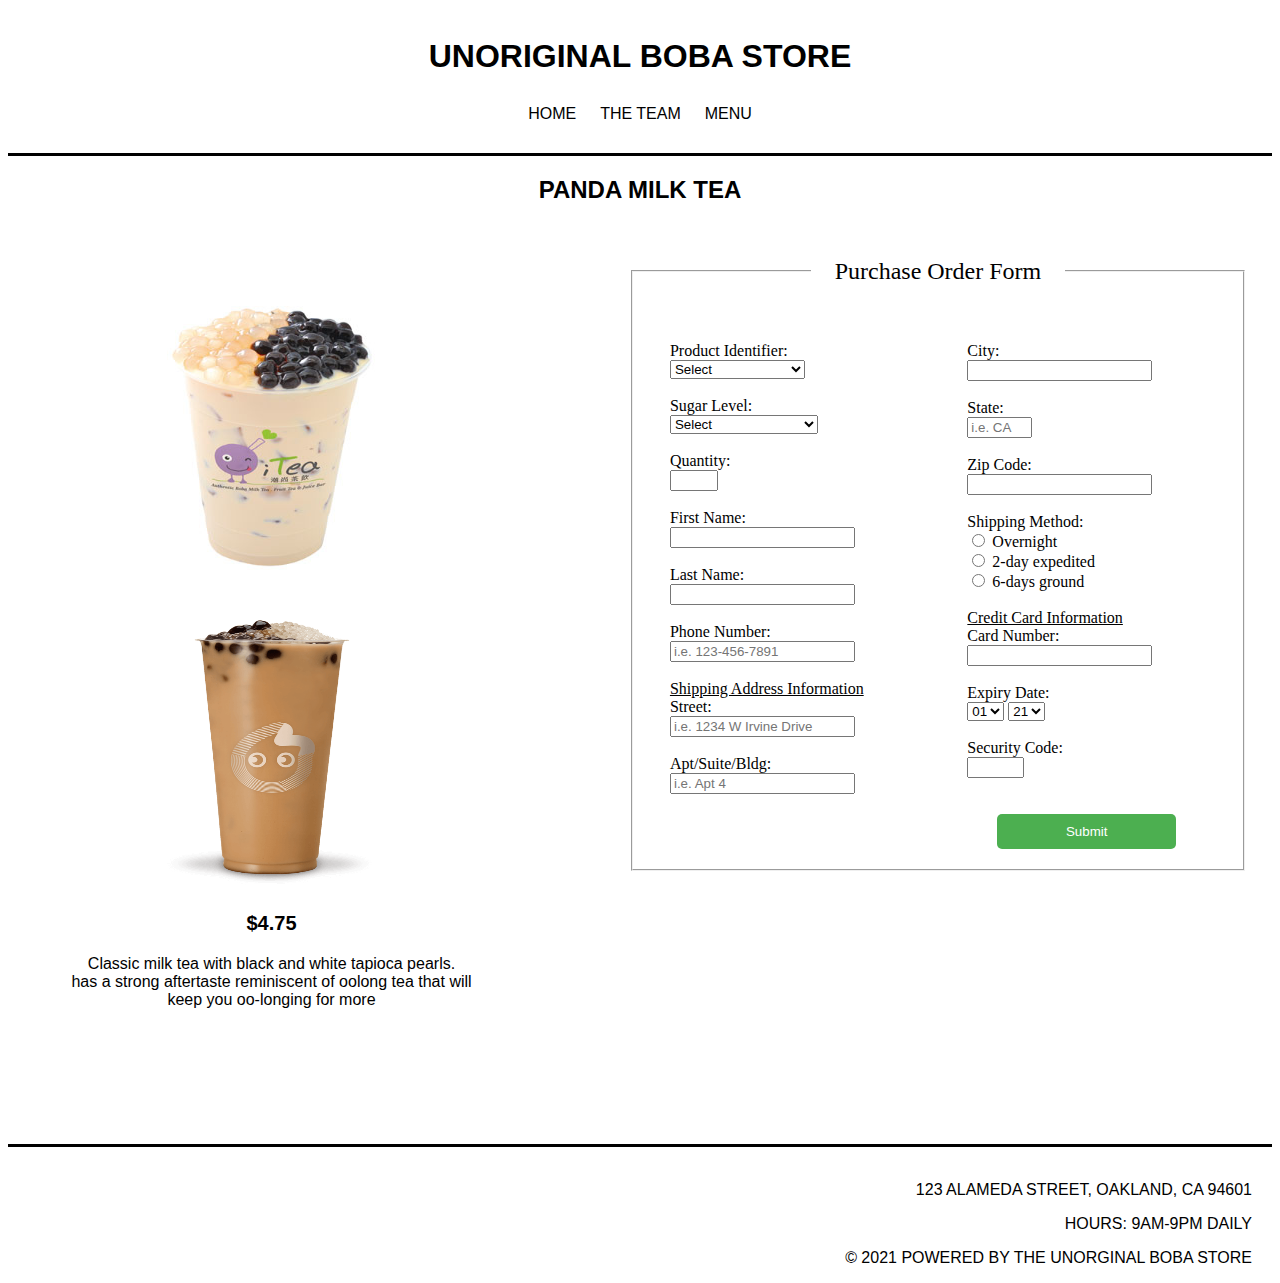
<file: PA1_ecommerceWebsite/teas/panda.html>
<!DOCTYPE html>
<html lang="en">
<head>
    <meta charset="UTF-8">
    <meta http-equiv="X-UA-Compatible" content="IE=edge">
    <meta name="viewport" content="width=device-width, initial-scale=1.0">
    <link rel="stylesheet" href="../styles.css">
    <link rel="shortcut icon" type="image/png" href="../images/favicon.jpeg">
    <title>Panda Milk Tea</title>
</head>
<header>
  <h1 class="boba-header">Unoriginal Boba Store</h1>

    <div class="navbar-container">

      <a class="navbar" href="../index.html">Home</a>
      <a class="navbar" href="../team.html">The Team</a>
      <a class="navbar" href="../menu.html">Menu</a>


    </div>
</header>
<body>
  <h2 style="text-align: center; font-family: Arial, Helvetica, sans-serif;">PANDA MILK TEA</h2>


  <div class="prod-container">
    <div class="prod-item">
      <div class="prod-view">
        <!-- more images -->
        <img src="../images/panda.jpeg" alt="panda milk tea">
        <img src="../images/panda2.png" alt="panda milk tea">
        <p style="font-weight: bold; font-size: 20px;"> $4.75</p>
        <!-- detailed description -->
        <p>Classic milk tea with black and white tapioca pearls.
        <br>has a strong aftertaste reminiscent of oolong tea that will
        <br>keep you oo-longing for more</p>


      </div>
    </div>
    <div class="prod-item">
      <!-- order form -->
      <form name="PurchaseOrderForm"
        onsubmit="return validateForm()"
        action="mailto:anteater@uci.edu?subject=Purchase%20Order%20Information"
        method="POST"
        enctype="text/plain">

        <fieldset>
          <legend>Purchase Order Form</legend>
          <br>
          <div class="form-container">
            <div class="form-item">

              <label for="pid">Product Identifier:</label><br>
              <select name="Product Identifier" id="pid" required>
              <option value="Select">Select</option>
              <option value="Black Milk Tea">Black Milk Tea</option>
              <option value="Coffee Milk Tea">Coffee Milk Tea</option>
              <option value="Earl Grey Milk Tea">Earl Grey Milk Tea</option>
              <option value="Jasmine Milk Tea">Jasmine Milk Tea</option>
              <option value="Mango Lychee Tea">Mango Lychee Tea</option>
              <option value="Oolong Milk Tea">Oolong Milk Tea</option>
              <option value="Panda Milk Tea">Panda Milk Tea</option>
              <option value="Peach Green Tea">Peach Green Tea</option>
              <option value="Taro Milk Tea">Taro Milk Tea</option>
              <option value="Thai Iced Tea">Thai Iced Tea</option>
              </select>
              <br>
              <br>
              <label for="sugar">Sugar Level:</label><br>
              <select name="Sugar Level" id="sugar" required>
              <option value="Select">Select</option>
              <option value="100% Regular Sweet">100% Regular Sweet</option>
              <option value="75% Sweet">75% Sweet</option>
              <option value="50% Sweet">50% Sweet</option>
              <option value="25% Sweet">25% Sweet</option>
              <option value="No Sweet">No Sweet</option>

              </select>
              <br>
              <br>

              <label for="qty">Quantity:</label><br>
              <input type="number" id="qty" name="Quantity" min="1" max="5" required><br>

              <br>

              <label for="fname">First Name:</label><br>
              <input type="text" id="fname" maxlength="32" name="First Name" pattern="[A-Za-z]{1,32}" required><br>

              <br>

              <label for="lname">Last Name:</label><br>
              <input type="text" id="lname" maxlength="32" name="Last Name" pattern="[A-Za-z]{1,32}" required><br>

              <br>

              <label for="phone">Phone Number:</label><br>
              <input type="tel" id="phone" name="Phone Number" placeholder="i.e. 123-456-7891" pattern="[0-9]{3}-[0-9]{3}-[0-9]{4}" required><br>

              <br>
              <label for="ship_addr"><u>Shipping Address Information</u></label><br>
              <label for="addr">Street:</label><br>
              <input type="text" id="addr" name="Address Line 1" placeholder="i.e. 1234 W Irvine Drive" required><br><br>
              <label for="addr">Apt/Suite/Bldg:</label><br>
              <input type="text" id="addr2" name="Address Line 2" placeholder="i.e. Apt 4"><br><br>



            </div><!-- class form item -->
            <div class="form-item">
              <label for="city">City:</label><br>
                <input type="text" id="city" name="City" required><br><br>

              <label for="state">State:</label><br>
                <input type="text" id="state" name="State" size="5" pattern="[A-Z]{2,2}" placeholder="i.e. CA" required><br><br>

              <label for="zip_code">Zip Code:</label><br>
                <input type="text" id="zip_code" name="Zip Code" pattern="[0-9]{5,5}" title="Zip code should be exactly 5 digits. e.g. 92801" required>

              <br>
              <br>

              <label for="ship_method">Shipping Method:</label><br>
              <input type="radio" id="overnight" name="Shipping Method" value="Overnight" required>
              <label for="overnight">Overnight</label><br>

              <input type="radio" id="2day" name="Shipping Method" value="2day" required>
              <label for="2day">2-day expedited</label><br>

              <input type="radio" id="6day" name="Shipping Method" value="6day" required>
              <label for="6day">6-days ground</label><br>

              <br>

              <label for="credit_card"><u>Credit Card Information</u></label><br>
              <label for="card_num">Card Number:</label><br>
              <input type="text" id="card_num" name="Card Number" pattern="[0-9]{13,16}" title="Credit card number should be between 13 and 16 digits." required><br><br>

              <label for="expiry1">Expiry Date:</label><br>
              <select id="expiry1" name="Expiration Month">
                <option value="January">01</option>
                <option value="February">02</option>
                <option value="March">03</option>
                <option value="April">04</option>
                <option value="May">05</option>
                <option value="June">06</option>
                <option value="July">07</option>
                <option value="August">08</option>
                <option value="September">09</option>
                <option value="October">10</option>
                <option value="November">11</option>
                <option value="December">12</option>
              </select>

              <select id="expiry2" name="Expiration Year">
                <option value="2021">21</option>
                <option value="2022">22</option>
                <option value="2023">23</option>
                <option value="2024">24</option>
                <option value="2025">25</option>
                <option value="2026">26</option>
                <option value="2027">27</option>
                <option value="2028">28</option>
                <option value="2029">29</option>
                <option value="2030">30</option>
              </select>

              <br>
              <br>

              <label for="sCode">Security Code:</label><br>
              <input type="text" id="sCode" name="Security Code" size="4" pattern="[0-9]{3,4}" required><br><br>

              <br>

              <input type="submit" value="Submit">

            </div>
          </div>
        </fieldset>
        </form>
    </div>
  </div>
  <footer>
  <br>
    <p> 123 Alameda Street, Oakland, CA 94601</p>
    <p>HOURS: 9AM-9PM DAILY</p>
  <p >© 2021 POWERED BY THE UNORGINAL BOBA STORE</p>


  </footer>
</body>

<!-- Runs form validation code from external JS file -->
<script src="../teas/form_validation.js"></script>

</html>
</file>
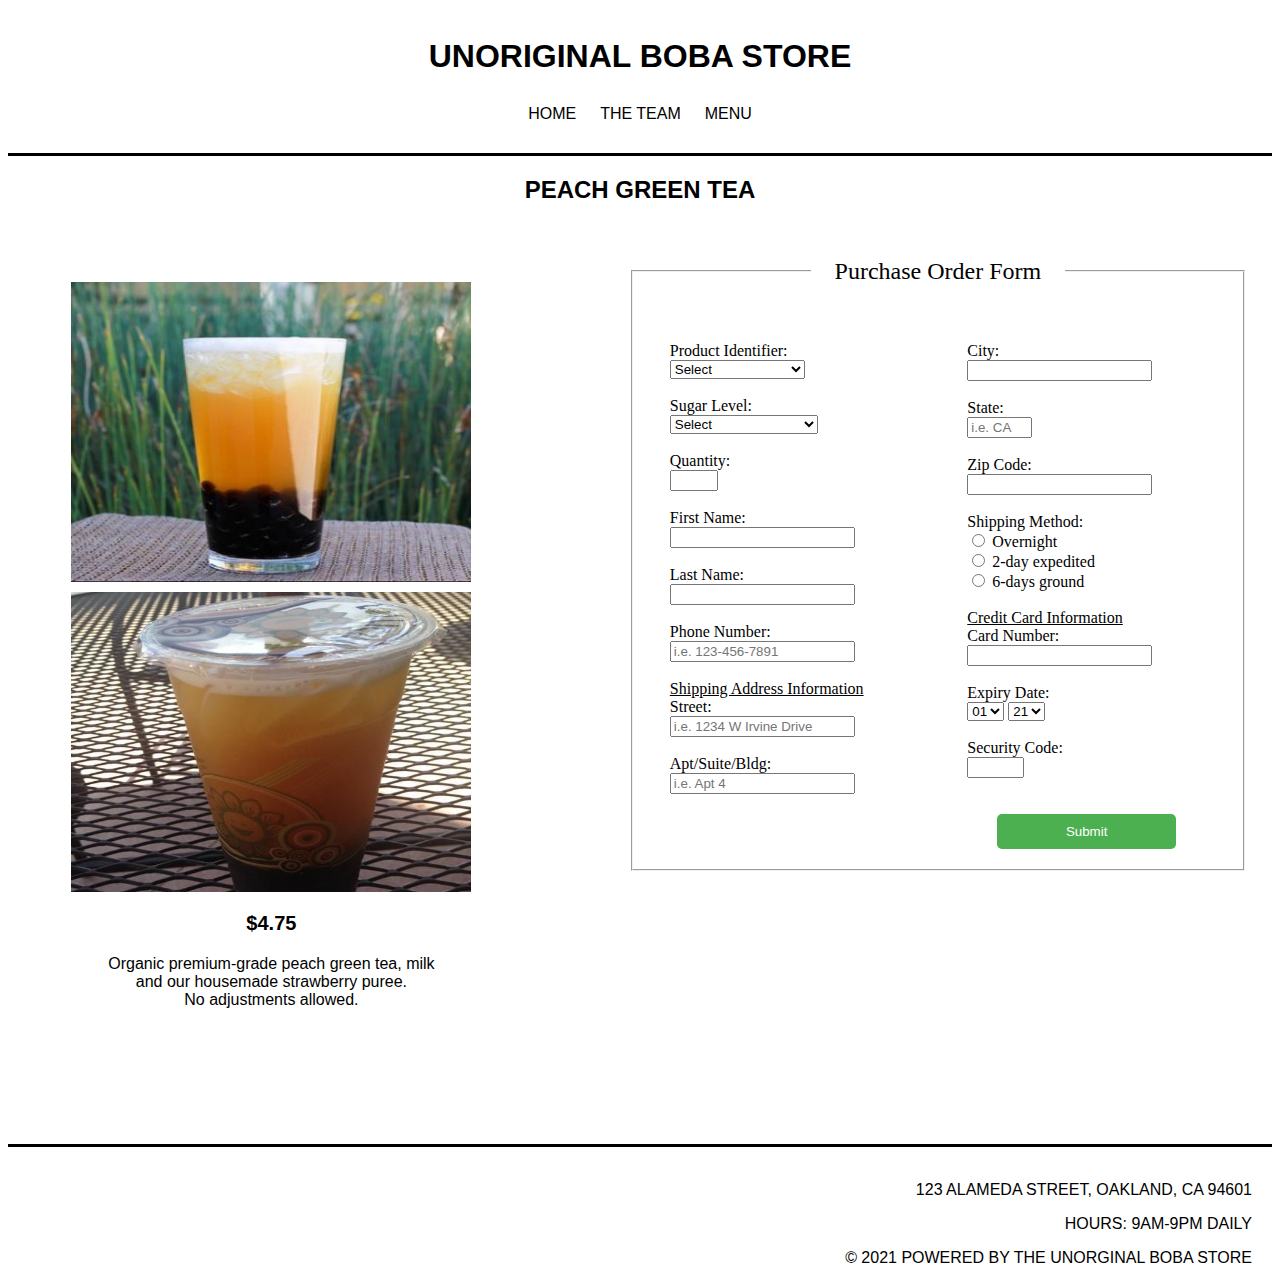
<file: PA1_ecommerceWebsite/teas/peach.html>
<!DOCTYPE html>
<html lang="en">
<head>
    <meta charset="UTF-8">
    <meta http-equiv="X-UA-Compatible" content="IE=edge">
    <meta name="viewport" content="width=device-width, initial-scale=1.0">
    <link rel="stylesheet" href="../styles.css">
    <link rel="shortcut icon" type="image/png" href="../images/favicon.jpeg">
    <title>Peach Green Tea</title>
</head>
<header>
  <h1 class="boba-header">Unoriginal Boba Store</h1>

    <div class="navbar-container">

      <a class="navbar" href="../index.html">Home</a>
      <a class="navbar" href="../team.html">The Team</a>
      <a class="navbar" href="../menu.html">Menu</a>


    </div>
</header>
<body>
  <h2 style="text-align: center; font-family: Arial, Helvetica, sans-serif;">PEACH GREEN TEA</h2>


  <div class="prod-container">
    <div class="prod-item">
      <div class="prod-view">
        <!-- more images -->
        <img src="../images/peachgreen.jpeg" alt="peach green tea">
        <img src="../images/peach2.jpeg" alt="peach green tea">
        <p style="font-weight: bold; font-size: 20px;"> $4.75</p>
        <!-- detailed description -->
        <p>Organic premium-grade peach green tea, milk
          <br>
          and our housemade strawberry puree.
          <br> No adjustments allowed.</p>


      </div>
    </div>
    <div class="prod-item">
      <!-- order form -->
      <form name="PurchaseOrderForm"
        onsubmit="return validateForm()"
        action="mailto:anteater@uci.edu?subject=Purchase%20Order%20Information"
        method="POST"
        enctype="text/plain">

        <fieldset>
          <legend>Purchase Order Form</legend>
          <br>
          <div class="form-container">
            <div class="form-item">

              <label for="pid">Product Identifier:</label><br>
              <select name="Product Identifier" id="pid" required>
              <option value="Select">Select</option>
              <option value="Black Milk Tea">Black Milk Tea</option>
              <option value="Coffee Milk Tea">Coffee Milk Tea</option>
              <option value="Earl Grey Milk Tea">Earl Grey Milk Tea</option>
              <option value="Jasmine Milk Tea">Jasmine Milk Tea</option>
              <option value="Mango Lychee Tea">Mango Lychee Tea</option>
              <option value="Oolong Milk Tea">Oolong Milk Tea</option>
              <option value="Panda Milk Tea">Panda Milk Tea</option>
              <option value="Peach Green Tea">Peach Green Tea</option>
              <option value="Taro Milk Tea">Taro Milk Tea</option>
              <option value="Thai Iced Tea">Thai Iced Tea</option>
              </select>
              <br>
              <br>
              <label for="sugar">Sugar Level:</label><br>
              <select name="Sugar Level" id="sugar" required>
              <option value="Select">Select</option>
              <option value="100% Regular Sweet">100% Regular Sweet</option>
              <option value="75% Sweet">75% Sweet</option>
              <option value="50% Sweet">50% Sweet</option>
              <option value="25% Sweet">25% Sweet</option>
              <option value="No Sweet">No Sweet</option>

              </select>
              <br>
              <br>

              <label for="qty">Quantity:</label><br>
              <input type="number" id="qty" name="Quantity" min="1" max="5" required><br>

              <br>

              <label for="fname">First Name:</label><br>
              <input type="text" id="fname" maxlength="32" name="First Name" pattern="[A-Za-z]{1,32}" required><br>

              <br>

              <label for="lname">Last Name:</label><br>
              <input type="text" id="lname" maxlength="32" name="Last Name" pattern="[A-Za-z]{1,32}" required><br>

              <br>

              <label for="phone">Phone Number:</label><br>
              <input type="tel" id="phone" name="Phone Number" placeholder="i.e. 123-456-7891" pattern="[0-9]{3}-[0-9]{3}-[0-9]{4}" required><br>

              <br>
              <label for="ship_addr"><u>Shipping Address Information</u></label><br>
              <label for="addr">Street:</label><br>
              <input type="text" id="addr" name="Address Line 1" placeholder="i.e. 1234 W Irvine Drive" required><br><br>
              <label for="addr">Apt/Suite/Bldg:</label><br>
              <input type="text" id="addr2" name="Address Line 2" placeholder="i.e. Apt 4"><br><br>



            </div><!-- class form item -->
            <div class="form-item">
              <label for="city">City:</label><br>
                <input type="text" id="city" name="City" required><br><br>

              <label for="state">State:</label><br>
                <input type="text" id="state" name="State" size="5" pattern="[A-Z]{2,2}" placeholder="i.e. CA" required><br><br>

              <label for="zip_code">Zip Code:</label><br>
                <input type="text" id="zip_code" name="Zip Code" pattern="[0-9]{5,5}" title="Zip code should be exactly 5 digits. e.g. 92801" required>

              <br>
              <br>

              <label for="ship_method">Shipping Method:</label><br>
              <input type="radio" id="overnight" name="Shipping Method" value="Overnight" required>
              <label for="overnight">Overnight</label><br>

              <input type="radio" id="2day" name="Shipping Method" value="2day" required>
              <label for="2day">2-day expedited</label><br>

              <input type="radio" id="6day" name="Shipping Method" value="6day" required>
              <label for="6day">6-days ground</label><br>

              <br>

              <label for="credit_card"><u>Credit Card Information</u></label><br>
              <label for="card_num">Card Number:</label><br>
              <input type="text" id="card_num" name="Card Number" pattern="[0-9]{13,16}" title="Credit card number should be between 13 and 16 digits." required><br><br>

              <label for="expiry1">Expiry Date:</label><br>
              <select id="expiry1" name="Expiration Month">
                <option value="January">01</option>
                <option value="February">02</option>
                <option value="March">03</option>
                <option value="April">04</option>
                <option value="May">05</option>
                <option value="June">06</option>
                <option value="July">07</option>
                <option value="August">08</option>
                <option value="September">09</option>
                <option value="October">10</option>
                <option value="November">11</option>
                <option value="December">12</option>
              </select>

              <select id="expiry2" name="Expiration Year">
                <option value="2021">21</option>
                <option value="2022">22</option>
                <option value="2023">23</option>
                <option value="2024">24</option>
                <option value="2025">25</option>
                <option value="2026">26</option>
                <option value="2027">27</option>
                <option value="2028">28</option>
                <option value="2029">29</option>
                <option value="2030">30</option>
              </select>

              <br>
              <br>

              <label for="sCode">Security Code:</label><br>
              <input type="text" id="sCode" name="Security Code" size="4" pattern="[0-9]{3,4}" required><br><br>

              <br>

              <input type="submit" value="Submit">

            </div>
          </div>

        </fieldset>
        </form>
    </div>
  </div>

  <footer>
  <br>
    <p> 123 Alameda Street, Oakland, CA 94601</p>
    <p>HOURS: 9AM-9PM DAILY</p>
  <p >© 2021 POWERED BY THE UNORGINAL BOBA STORE</p>


  </footer>

</body>

<!-- Runs form validation code from external JS file -->
<script src="../teas/form_validation.js"></script>

</html>
</file>
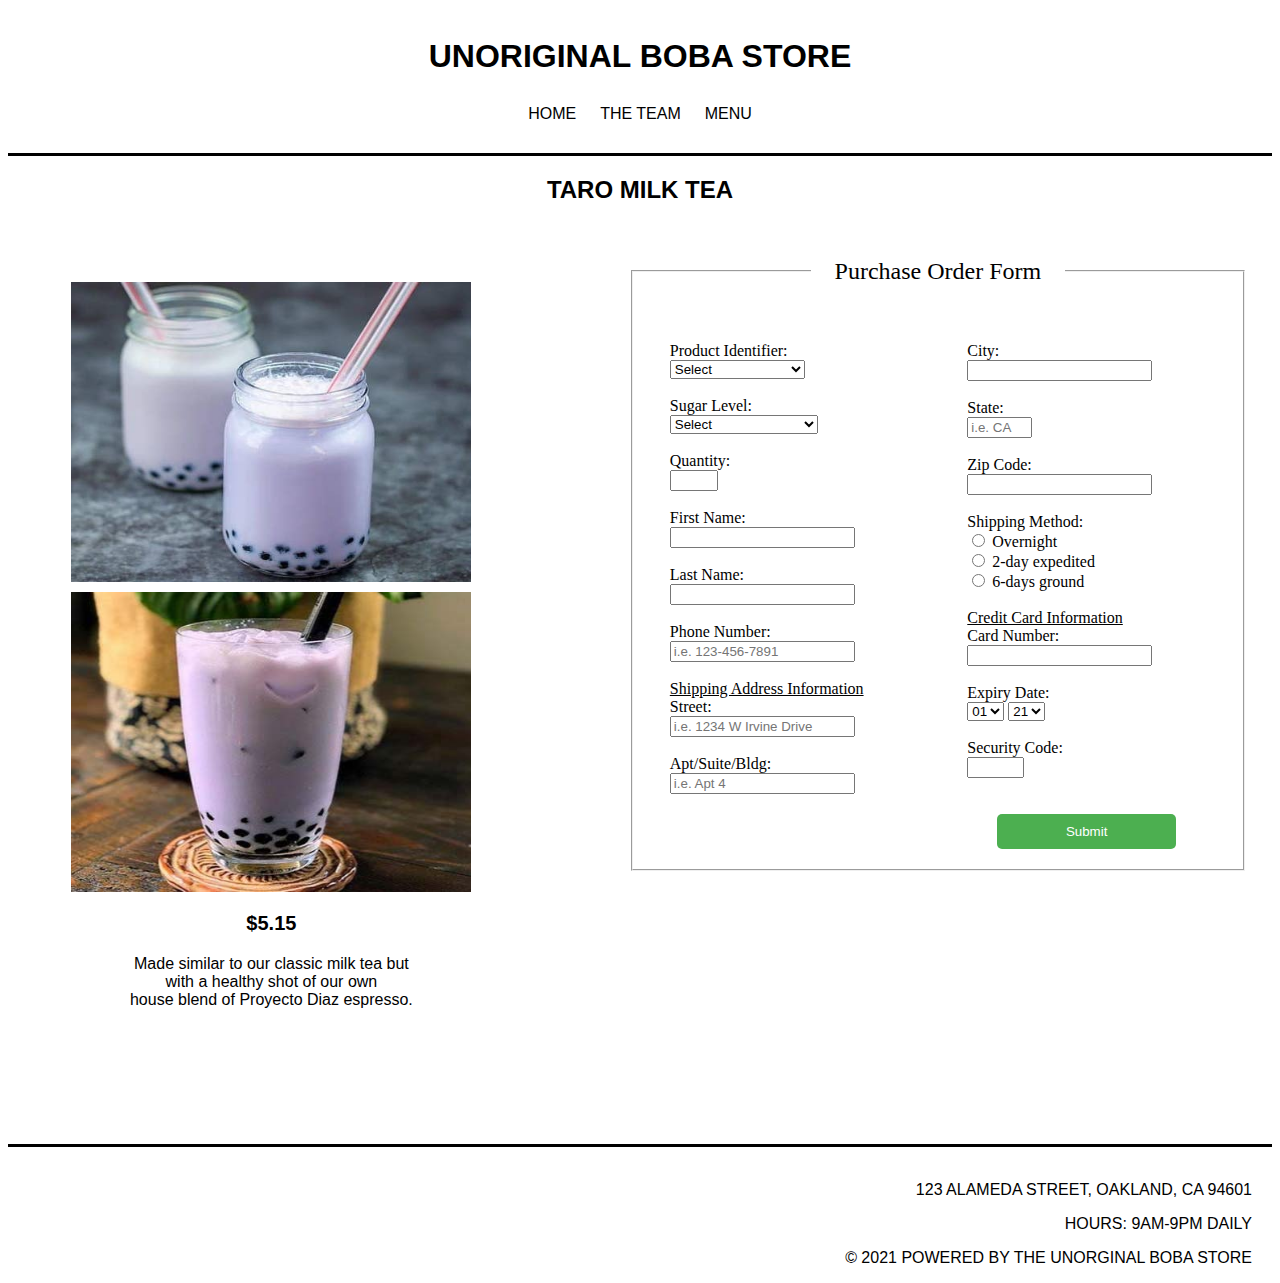
<file: PA1_ecommerceWebsite/teas/taro.html>
<!DOCTYPE html>
<html lang="en">
<head>
    <meta charset="UTF-8">
    <meta http-equiv="X-UA-Compatible" content="IE=edge">
    <meta name="viewport" content="width=device-width, initial-scale=1.0">
    <link rel="stylesheet" href="../styles.css">
    <link rel="shortcut icon" type="image/png" href="../images/favicon.jpeg">
    <title>Taro Milk Tea</title>
</head>
<header>
  <h1 class="boba-header">Unoriginal Boba Store</h1>

    <div class="navbar-container">

      <a class="navbar" href="../index.html">Home</a>
      <a class="navbar" href="../team.html">The Team</a>
      <a class="navbar" href="../menu.html">Menu</a>


    </div>
</header>
<body>
  <h2 style="text-align: center; font-family: Arial, Helvetica, sans-serif;">TARO MILK TEA</h2>


  <div class="prod-container">
    <div class="prod-item">
      <div class="prod-view">
        <!-- more images -->
        <img src="../images/taro.jpeg" alt="taro milk tea">
        <img src="../images/taro2.jpeg" alt="taro milk tea">
        <p style="font-weight: bold; font-size: 20px;"> $5.15</p>
        <!-- detailed description -->

        <p>Made similar to our classic milk tea but
          <br>
          with a healthy shot of our own
          <br>
          house blend of Proyecto Diaz espresso.</p>


      </div>
    </div>
    <div class="prod-item">
      <!-- order form -->
      <form name="PurchaseOrderForm"
        onsubmit="return validateForm()"
        action="mailto:anteater@uci.edu?subject=Purchase%20Order%20Information"
        method="POST"
        enctype="text/plain">

        <fieldset>
          <legend>Purchase Order Form</legend>
          <br>
          <div class="form-container">
            <div class="form-item">

              <label for="pid">Product Identifier:</label><br>
              <select name="Product Identifier" id="pid" required>
              <option value="Select">Select</option>
              <option value="Black Milk Tea">Black Milk Tea</option>
              <option value="Coffee Milk Tea">Coffee Milk Tea</option>
              <option value="Earl Grey Milk Tea">Earl Grey Milk Tea</option>
              <option value="Jasmine Milk Tea">Jasmine Milk Tea</option>
              <option value="Mango Lychee Tea">Mango Lychee Tea</option>
              <option value="Oolong Milk Tea">Oolong Milk Tea</option>
              <option value="Panda Milk Tea">Panda Milk Tea</option>
              <option value="Peach Green Tea">Peach Green Tea</option>
              <option value="Taro Milk Tea">Taro Milk Tea</option>
              <option value="Thai Iced Tea">Thai Iced Tea</option>
              </select>
              <br>
              <br>
              <label for="sugar">Sugar Level:</label><br>
              <select name="Sugar Level" id="sugar" required>
              <option value="Select">Select</option>
              <option value="100% Regular Sweet">100% Regular Sweet</option>
              <option value="75% Sweet">75% Sweet</option>
              <option value="50% Sweet">50% Sweet</option>
              <option value="25% Sweet">25% Sweet</option>
              <option value="No Sweet">No Sweet</option>

              </select>
              <br>
              <br>

              <label for="qty">Quantity:</label><br>
              <input type="number" id="qty" name="Quantity" min="1" max="5" required><br>

              <br>

              <label for="fname">First Name:</label><br>
              <input type="text" id="fname" maxlength="32" name="First Name" pattern="[A-Za-z]{1,32}" required><br>

              <br>

              <label for="lname">Last Name:</label><br>
              <input type="text" id="lname" maxlength="32" name="Last Name" pattern="[A-Za-z]{1,32}" required><br>

              <br>

              <label for="phone">Phone Number:</label><br>
              <input type="tel" id="phone" name="Phone Number" placeholder="i.e. 123-456-7891" pattern="[0-9]{3}-[0-9]{3}-[0-9]{4}" required><br>

              <br>
              <label for="ship_addr"><u>Shipping Address Information</u></label><br>
              <label for="addr">Street:</label><br>
              <input type="text" id="addr" name="Address Line 1" placeholder="i.e. 1234 W Irvine Drive" required><br><br>
              <label for="addr">Apt/Suite/Bldg:</label><br>
              <input type="text" id="addr2" name="Address Line 2" placeholder="i.e. Apt 4"><br><br>



            </div><!-- class form item -->
            <div class="form-item">
              <label for="city">City:</label><br>
                <input type="text" id="city" name="City" required><br><br>

              <label for="state">State:</label><br>
                <input type="text" id="state" name="State" size="5" pattern="[A-Z]{2,2}" placeholder="i.e. CA" required><br><br>

              <label for="zip_code">Zip Code:</label><br>
                <input type="text" id="zip_code" name="Zip Code" pattern="[0-9]{5,5}" title="Zip code should be exactly 5 digits. e.g. 92801" required>

              <br>
              <br>

              <label for="ship_method">Shipping Method:</label><br>
              <input type="radio" id="overnight" name="Shipping Method" value="Overnight" required>
              <label for="overnight">Overnight</label><br>

              <input type="radio" id="2day" name="Shipping Method" value="2day" required>
              <label for="2day">2-day expedited</label><br>

              <input type="radio" id="6day" name="Shipping Method" value="6day" required>
              <label for="6day">6-days ground</label><br>

              <br>

              <label for="credit_card"><u>Credit Card Information</u></label><br>
              <label for="card_num">Card Number:</label><br>
              <input type="text" id="card_num" name="Card Number" pattern="[0-9]{13,16}" title="Credit card number should be between 13 and 16 digits." required><br><br>

              <label for="expiry1">Expiry Date:</label><br>
              <select id="expiry1" name="Expiration Month">
                <option value="January">01</option>
                <option value="February">02</option>
                <option value="March">03</option>
                <option value="April">04</option>
                <option value="May">05</option>
                <option value="June">06</option>
                <option value="July">07</option>
                <option value="August">08</option>
                <option value="September">09</option>
                <option value="October">10</option>
                <option value="November">11</option>
                <option value="December">12</option>
              </select>

              <select id="expiry2" name="Expiration Year">
                <option value="2021">21</option>
                <option value="2022">22</option>
                <option value="2023">23</option>
                <option value="2024">24</option>
                <option value="2025">25</option>
                <option value="2026">26</option>
                <option value="2027">27</option>
                <option value="2028">28</option>
                <option value="2029">29</option>
                <option value="2030">30</option>
              </select>

              <br>
              <br>

              <label for="sCode">Security Code:</label><br>
              <input type="text" id="sCode" name="Security Code" size="4" pattern="[0-9]{3,4}" required><br><br>

              <br>

              <input type="submit" value="Submit">

            </div>
          </div>

        </fieldset>
        </form>
    </div>
  </div>

  <footer>
  <br>
    <p> 123 Alameda Street, Oakland, CA 94601</p>
    <p>HOURS: 9AM-9PM DAILY</p>
  <p >© 2021 POWERED BY THE UNORGINAL BOBA STORE</p>


  </footer>

</body>

<!-- Runs form validation code from external JS file -->
<script src="../teas/form_validation.js"></script>

</html>
</file>
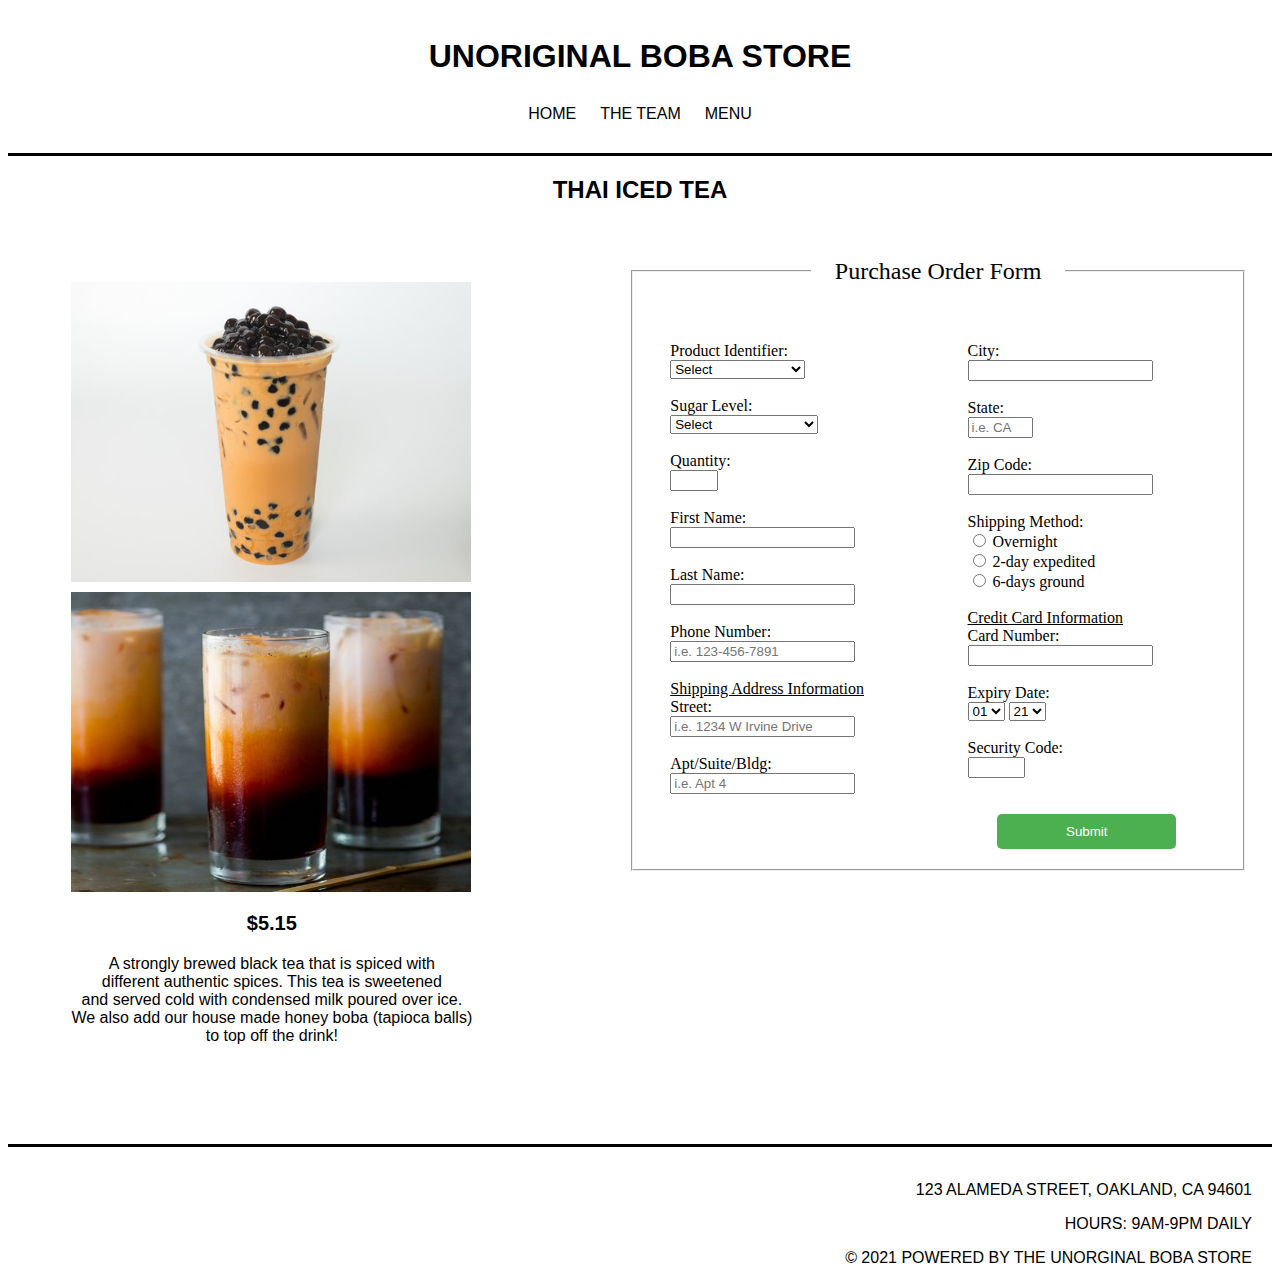
<file: PA1_ecommerceWebsite/teas/thai.html>
<!DOCTYPE html>
<html lang="en">
<head>
    <meta charset="UTF-8">
    <meta http-equiv="X-UA-Compatible" content="IE=edge">
    <meta name="viewport" content="width=device-width, initial-scale=1.0">
    <link rel="stylesheet" href="../styles.css">
    <link rel="shortcut icon" type="image/png" href="../images/favicon.jpeg">
    <title>Thai Iced Tea</title>
</head>
<header>
  <h1 class="boba-header">Unoriginal Boba Store</h1>

    <div class="navbar-container">

      <a class="navbar" href="../index.html">Home</a>
      <a class="navbar" href="../team.html">The Team</a>
      <a class="navbar" href="../menu.html">Menu</a>


    </div>
</header>
<body>
  <h2 style="text-align: center; font-family: Arial, Helvetica, sans-serif;">THAI ICED TEA</h2>


  <div class="prod-container">
    <div class="prod-item">
      <div class="prod-view">

        <!-- more images -->
        <img src="../images/thaitea.jpeg" alt="thai iced tea">
        <img src="../images/thai2.jpeg" alt="thai iced tea">
        <p style="font-weight: bold; font-size: 20px;"> $5.15</p>
        <!-- detailed description -->
        <p>A strongly brewed black tea that is spiced with
          <br>
          different authentic spices. This tea is sweetened
         <br>
          and served cold with condensed milk poured over ice.
          <br>
          We also add our house made honey boba (tapioca balls)
          <br>
          to top off the drink!

        </p>


      </div>
    </div>
    <div class="prod-item">
      <!-- order form -->
      <form name="PurchaseOrderForm"
        onsubmit="return validateForm()"
        action="mailto:anteater@uci.edu?subject=Purchase%20Order%20Information"
        method="POST"
        enctype="text/plain">

        <fieldset>
          <legend>Purchase Order Form</legend>
          <br>
          <div class="form-container">
            <div class="form-item">

              <label for="pid">Product Identifier:</label><br>
              <select name="Product Identifier" id="pid" required>
              <option value="Select">Select</option>
              <option value="Black Milk Tea">Black Milk Tea</option>
              <option value="Coffee Milk Tea">Coffee Milk Tea</option>
              <option value="Earl Grey Milk Tea">Earl Grey Milk Tea</option>
              <option value="Jasmine Milk Tea">Jasmine Milk Tea</option>
              <option value="Mango Lychee Tea">Mango Lychee Tea</option>
              <option value="Oolong Milk Tea">Oolong Milk Tea</option>
              <option value="Panda Milk Tea">Panda Milk Tea</option>
              <option value="Peach Green Tea">Peach Green Tea</option>
              <option value="Taro Milk Tea">Taro Milk Tea</option>
              <option value="Thai Iced Tea">Thai Iced Tea</option>
              </select>
              <br>
              <br>
              <label for="sugar">Sugar Level:</label><br>
              <select name="Sugar Level" id="sugar" required>
              <option value="Select">Select</option>
              <option value="100% Regular Sweet">100% Regular Sweet</option>
              <option value="75% Sweet">75% Sweet</option>
              <option value="50% Sweet">50% Sweet</option>
              <option value="25% Sweet">25% Sweet</option>
              <option value="No Sweet">No Sweet</option>

              </select>
              <br>
              <br>

              <label for="qty">Quantity:</label><br>
              <input type="number" id="qty" name="Quantity" min="1" max="5" required><br>

              <br>

              <label for="fname">First Name:</label><br>
              <input type="text" id="fname" maxlength="32" name="First Name" pattern="[A-Za-z]{1,32}" required><br>

              <br>

              <label for="lname">Last Name:</label><br>
              <input type="text" id="lname" maxlength="32" name="Last Name" pattern="[A-Za-z]{1,32}" required><br>

              <br>

              <label for="phone">Phone Number:</label><br>
              <input type="tel" id="phone" name="Phone Number" placeholder="i.e. 123-456-7891" pattern="[0-9]{3}-[0-9]{3}-[0-9]{4}" required><br>

              <br>
              <label for="ship_addr"><u>Shipping Address Information</u></label><br>
              <label for="addr">Street:</label><br>
              <input type="text" id="addr" name="Address Line 1" placeholder="i.e. 1234 W Irvine Drive" required><br><br>
              <label for="addr">Apt/Suite/Bldg:</label><br>
              <input type="text" id="addr2" name="Address Line 2" placeholder="i.e. Apt 4"><br><br>



            </div><!-- class form item -->
            <div class="form-item">
              <label for="city">City:</label><br>
                <input type="text" id="city" name="City" required><br><br>

              <label for="state">State:</label><br>
                <input type="text" id="state" name="State" size="5" pattern="[A-Z]{2,2}" placeholder="i.e. CA" required><br><br>

              <label for="zip_code">Zip Code:</label><br>
                <input type="text" id="zip_code" name="Zip Code" pattern="[0-9]{5,5}" title="Zip code should be exactly 5 digits. e.g. 92801" required>

              <br>
              <br>

              <label for="ship_method">Shipping Method:</label><br>
              <input type="radio" id="overnight" name="Shipping Method" value="Overnight" required>
              <label for="overnight">Overnight</label><br>

              <input type="radio" id="2day" name="Shipping Method" value="2day" required>
              <label for="2day">2-day expedited</label><br>

              <input type="radio" id="6day" name="Shipping Method" value="6day" required>
              <label for="6day">6-days ground</label><br>

              <br>

              <label for="credit_card"><u>Credit Card Information</u></label><br>
              <label for="card_num">Card Number:</label><br>
              <input type="text" id="card_num" name="Card Number" pattern="[0-9]{13,16}" title="Credit card number should be between 13 and 16 digits." required><br><br>

              <label for="expiry1">Expiry Date:</label><br>
              <select id="expiry1" name="Expiration Month">
                <option value="January">01</option>
                <option value="February">02</option>
                <option value="March">03</option>
                <option value="April">04</option>
                <option value="May">05</option>
                <option value="June">06</option>
                <option value="July">07</option>
                <option value="August">08</option>
                <option value="September">09</option>
                <option value="October">10</option>
                <option value="November">11</option>
                <option value="December">12</option>
              </select>

              <select id="expiry2" name="Expiration Year">
                <option value="2021">21</option>
                <option value="2022">22</option>
                <option value="2023">23</option>
                <option value="2024">24</option>
                <option value="2025">25</option>
                <option value="2026">26</option>
                <option value="2027">27</option>
                <option value="2028">28</option>
                <option value="2029">29</option>
                <option value="2030">30</option>
              </select>

              <br>
              <br>

              <label for="sCode">Security Code:</label><br>
              <input type="text" id="sCode" name="Security Code" size="4" pattern="[0-9]{3,4}" required><br><br>

              <br>

              <input type="submit" value="Submit">

            </div>
          </div>

        </fieldset>
        </form>
    </div>
  </div>

  <footer>
  <br>
    <p> 123 Alameda Street, Oakland, CA 94601</p>
    <p>HOURS: 9AM-9PM DAILY</p>
  <p >© 2021 POWERED BY THE UNORGINAL BOBA STORE</p>


  </footer>
</body>

<!-- Runs form validation code from external JS file -->
<script src="../teas/form_validation.js"></script>

</html>
</file>
<file: PA1_ecommerceWebsite/styles.css>
/* @media stuff */

/* ids */
#menu {
  /* background-color: red; */
  text-align: center;
  padding: 40px 20px;
  text-transform: uppercase;
  font-family: Arial, Helvetica, sans-serif;


}

#about-us {
  /* background-color: blue; */
  font-family: Arial, Helvetica, sans-serif;
  text-align: center;
  padding: 100px 100px;
  /* text-transform: uppercase; */

  /* padding: 7% 15%; */
}

#what-is-boba {
  font-family: Arial, Helvetica, sans-serif;
  text-align: center;
  text-indent: 30px;
  display: block;
  padding: 100px 100px;
  /* padding-bottom: 100px; */
}


.cover{
  top: 0;
  position: relative;
  padding-bottom: 100px;
}
.cover img{
      max-width: 100%;
      max-height: auto;
      font-size: 0;


}
.cover img:hover{
  opacity: 0.8;
}


.cover p{
  font-family: Arial, Helvetica, sans-serif;
  text-decoration: none;
  background-color: black;
  border: 2px solid snow;
  padding: 14px 16px;
  z-index: 998;
  position: absolute;
  bottom: 170px;
  left: 30px;
  color: snow;

}

@media only screen and (max-width: 525px){

  #what-is-boba {
    /* padding: 10% 25%;
    margin: 10% 3%; */
    /* width: 300px; */
  }
  #about-us {
    /* padding: 10% 25%;
    margin: 10% 3%; */
    /* width: 300px; */
  }
  .cover  {
    width: 100%;
  }
}
@media only screen and (max-width: 399px){

  #what-is-boba {
    /* padding: 10% 25%;
    margin: 10% 3%; */
    /* width: 300px; */
  }
  #about-us {
    /* padding: 10% 25%;
    margin: 10% 3%; */
    /* width: 300px; */
  }
  .cover  {
    width: 100%;
  }
}


/* classes */
.img-boba {
  height: 150px;
  width: 180px;
  padding: 10px 10px;

}
.navbar {
  display: inline;
  padding: 0 10px;
  font-family: Arial, Helvetica, sans-serif;
  text-transform: uppercase;
  text-decoration: none;
  color: black;
}

.navbar:hover{
  text-decoration: underline;

}
.navbar-container {
  margin-bottom: 2%;
  margin: 30px 10px 30px;
  text-align: center;
}

header{
  position: -webkit-sticky;
  position: sticky;
  top: 0;
  z-index: 999;
  background-color: white;
  border-bottom: solid;


}
.boba-header {
  text-align: center;
  margin-top: 3%;
  text-transform: uppercase;
  font-family: Arial, Helvetica, sans-serif;
}
.team-header{
  display: block;
  text-align: center;
  margin-top: 30px;
  text-transform: uppercase;
  font-family: Arial, Helvetica, sans-serif;
}
.team-header p {
  text-transform: none;
  margin-bottom: 7%;
  line-height: 1.8;
}
.team-header hr{
  border-style: dotted;
  border-spacing: 6px;
  border-bottom: none;
  border-width: 4%;

}
.team img {
  border: 3px solid black;
  padding: 5px;
  margin: 15px;
  width: 200px;
  height: 300px;

}
.team p {
  color: black;
  text-align: left;
  /* padding-bottom: 300px; */
  line-height: 1.5;
  font-family: Arial, Helvetica, sans-serif;
}
.team-text {
  padding-bottom: 180px
}
.menu-container {
  display: grid;
  grid-template-columns: auto auto auto auto auto;
}


@media only screen and (max-width: 725px)
{
  .menu-container{
    display: grid;
    grid-template-columns: auto auto auto auto;
  }
  form{
    padding-top: 100px;
  }

.prod-item{
  padding-bottom: 200px;
}


}
@media only screen and (max-width: 540px)
{
  .menu-container{
    display: grid;
    grid-template-columns: auto auto auto;
  }



}
@media only screen and (max-width: 420px)
{

  .menu-container{
    display: grid;
    grid-template-columns: auto auto;
  }

}
@media only screen and (max-width: 200px)
{
  .menu-container{
    display: grid;
    grid-template-columns: auto;
  }

}
/* .menu-item {
  width: 20%;
  height: 2em;
  border: none;
  text-align: center;
} */

.menu-item td{
  width: 20%;
  height: 2em;
  border: none;
  text-align: center;
}
.menu-item img{
  width: 15vw;
  height: 12vw;
  transition: transform .2s;
}
.menu-item a{
  color: black;
  text-decoration: none;

}
.menu-item:hover{
  /* background-color: orange; */
  text-decoration: none;
  transform: scale(1.1);

}

.prod-view{
  float: left;
  padding-left: 3vw;
  padding-top: 3vw;



}
.prod-view img {
  padding-top: 10px;
  align-items: center;
  display: block;
  width: 400px;
  height: 300px;
  overflow: hidden;

}

.prod-view p{
  text-align: center;
  font-family: Arial, Helvetica, sans-serif;

}
.prod-container {
  display: grid;
  grid-template-columns: auto auto;
}


@media only screen and (max-width: 983px)
{
  .prod-container{
    grid-template-columns: auto;
  }
  .prod-view {
    /* padding: 3vw 25%; */
  }
  form {
    width: 25%;
    /* padding: 3vw 25%; */
  }

  .team-text p{

    font-size: x-large;
    padding: 3vw 15%;
  }

  .team-header {
    font-size: x-large;
    padding: 3vw 15%;
  }
}



.prod-item {
  max-width: 100%;
  /* max-height: 100%; */
 /* width: 500px; */
 height: 900px;
 padding: 10px 25px;
 /* background-color: lightblue; */
}

.form-container{
  display: grid;
  grid-template-columns: auto auto;
}
.form-item{
  margin: 10px 25px;

}


/* Styling for form */
.order_form{
  position: absolute;
  width: 75%;
  text-align: left;
  background-color: #a09fe6;
}

/* Styling for form contd. */
legend{
  text-align: center;
  font-size: 1.5em;
  padding: 1em;
}

/* Styling for form contd. */
input[type=submit]{
  background-color: #4CAF50;
  border: none;
  color: white;
  cursor: pointer;
  width: 75%;
  text-align: center;
  padding: 10px 10px;
  border-radius: 5px;
  display: block;
  margin: 0 auto;
}

footer{
  border-top: solid;
  font-family: Arial, Helvetica, sans-serif;
  width: 100%;

}


@media only screen and (max-width: 525px){
  footer {
    width: 500px;
  }
  header {
    width: 500px;
  }
}

footer p{
  text-align: right;
  text-transform: uppercase;
  /*font-size: 0.8vw;*/
  /* font-size: 1vw; */
  padding-right: 20px;
}

/* form{
   float: right;
  width: 33%;
   padding-right: 10vw;
  }*/




/* graveyard code */




/* body{
  background-color: lightblue;
}

img {
  height: 50px;
  width: 60px;
  padding: 5px 5px;
}

.grid-container {
  display: grid;
 padding: 0 75px;
  width: 10%;
  grid-template-columns: auto auto auto auto auto;
}
.grid-item {
  width: 100px;
  height: 200px;
  padding: 2.5px;
}
.grid-item-text {
  font-size: 9px;
  text-align: center;
}
.img-boba {
  height: 50px;
  width: 60px;
  padding: 5px 5px;

} */
</file>
